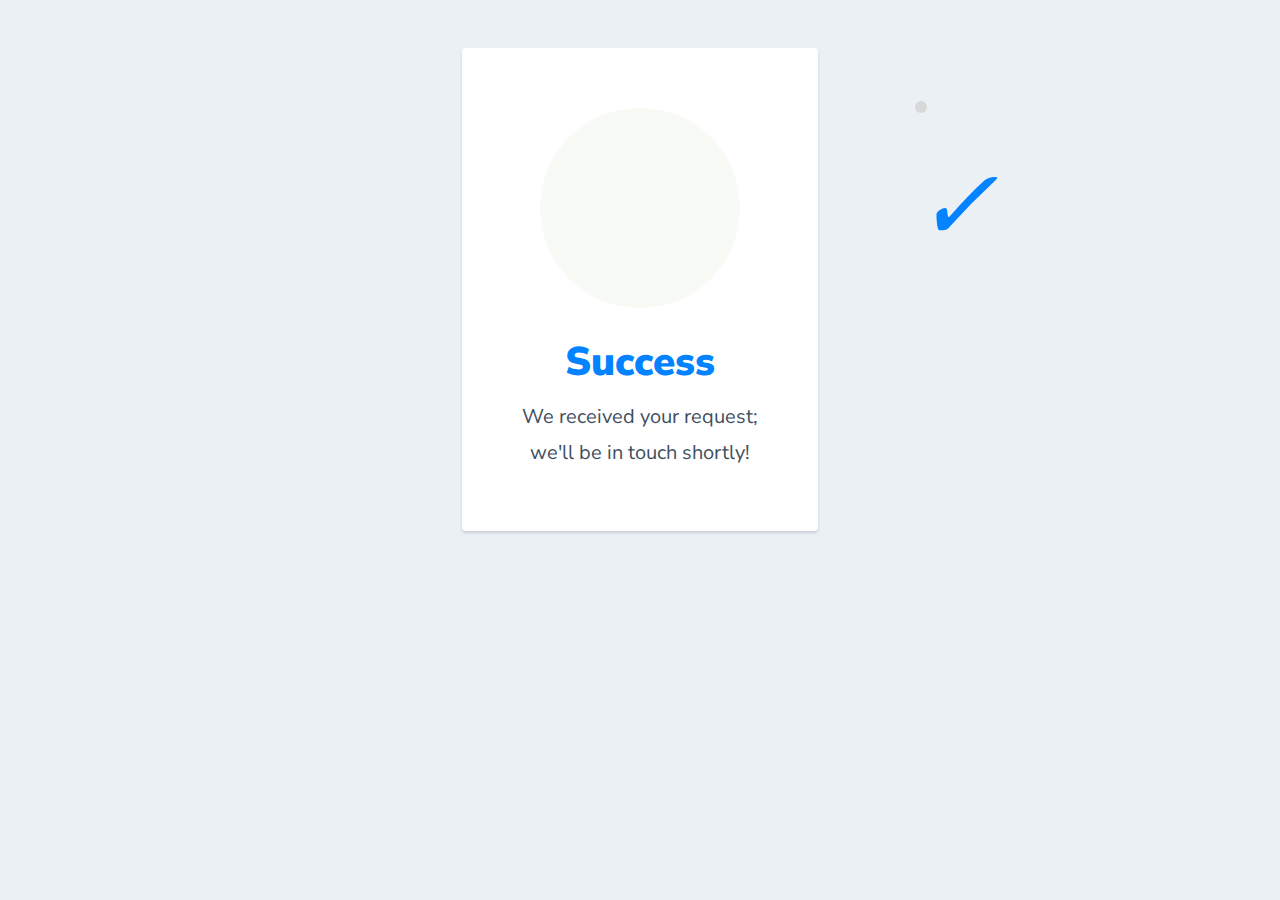
<file: success.html>
<!DOCTYPE html>
<html lang="en">
    <head>
        <meta charset="UTF-8">
        <meta http-equiv="X-UA-Compatible" content="IE=edge">
        <meta name="viewport" content="width=device-width, initial-scale=1.0">
        <title>Success Page</title>
        <link rel="stylesheet" href="assets/css/style.css">
        <!-- Responsive CSS -->
        <link rel="stylesheet" href="assets/css/responsive.css">
        <link href="https://fonts.googleapis.com/css?family=Nunito+Sans:400,400i,700,900&display=swap" rel="stylesheet">
        </head>
    <style>
      body {
        text-align: center;
        padding: 40px 0;
        background: #EBF0F5;
      }
        h1 {
          color: #0383ff;
          font-family: "Nunito Sans", "Helvetica Neue", sans-serif;
          font-weight: 900;
          font-size: 40px;
          margin-bottom: 10px;
        }
        p {
          color: #404F5E;
          font-family: "Nunito Sans", "Helvetica Neue", sans-serif;
          font-size:20px;
          margin: 0;
        }
      i {
        color: #0383ff;
        font-size: 100px;
        line-height: 200px;
        margin-top: 95px;
        margin-left:915px;
      }
      .card {
        background: white;
        padding: 60px;
        border-radius: 4px;
        box-shadow: 0 2px 3px #C8D0D8;
        display: inline-block;
        margin: 0 auto;
      }
    </style>
    <body>
      <div class="card">
      <div style="border-radius:200px; height:200px; width:200px; background: #F8FAF5; margin:0 auto;">
        <i class="checkmark">✓</i>
      </div>
        <h1>Success</h1> 
        <p>We received your request;<br/> we'll be in touch shortly!</p>
      </div>
    </body>
</html>
</file>
<file: assets/css/style.css>
/*

* This file contains the styling for the actual template, this
is the file you need to edit to change the look of the template.

This files table contents are outlined below>>>>>

******************************************* 
** - DEFAULT AREA STYLE - **

** - Default Btn Area Style
** - Read More Area Style
** - Section Title Area Style

** - HOME PAGE STYLE - **

** - Header Area Style
** - Nav Area Style
** - Mobile Nav Area Style
** - Banner Area Style
** - About Area Style
** - Services Area Style
** - Choose Area Style
** - Counter Area Style
** - Pricing Area Style
** - Shipment Area Style
** - Testimonials Area Style
** - Client Area Style
** - Partner Area Style
** - Blog Area Style
** - Footer Top Area Style
** - Copy Right Area Style

** - OTHER STYLE AREA - **

** - Preloader Area Style
** - Go Top Style
** - Video wave Style
** - Section Title Area Style
** - Nice select Area

*******************************************
/*

/*
Default Style
============================*/
@import url("https://fonts.googleapis.com/css2?family=Lato:ital,wght@0,300;0,400;0,700;0,900;1,300;1,400&display=swap");
@import url("https://fonts.googleapis.com/css2?family=Roboto:ital,wght@0,400;0,500;0,700;0,900;1,100;1,300&display=swap");


#welcome-safemiles{
  color: white;
  font-size: 1rem;
}
body {
  font-size: 16px;
  font-family: "Lato", sans-serif;
  color: #555555;
}

a {
  -webkit-transition: all ease 0.5s;
  transition: all ease 0.5s;
  text-decoration: none;
  color: #555555;
}

a:hover {
  text-decoration: none;
  color: #0383ff;
}

a:focus {
  text-decoration: none;
}

button {
  outline: 0 !important;
  -webkit-box-shadow: none;
          box-shadow: none;
  border: none;
}

button:focus {
  -webkit-box-shadow: none;
          box-shadow: none;
}

#shipment-color{
  color: #0383ff;
}

#picture-logo{
  width: auto;
  height: auto;
}

.h1, .h2, .h3, .h4, .h5, .h6, h1, h2, h3, h4, h5, h6 {
  color: #000024;
  font-weight: 700;
  font-family: "Roboto", sans-serif;
}

.d-table {
  width: 100%;
  height: 100%;
}

.d-table-cell {
  vertical-align: middle;
}

p {
  font-size: 16px;
  margin-bottom: 15px;
  line-height: 1.8;
}

p:last-child {
  margin-bottom: 0;
}

img {
  max-width: 100%;
  height: auto;
}

.form-control {
  height: 50px;
  color: #0383ff;
  border: 1px solid #ebebeb;
  background-color: transparent;
  border-radius: 0;
  font-size: 16px;
  padding: 10px 20px;
  width: 100%;
}

.form-control::-webkit-input-placeholder {
  color: #676a6a;
}

.form-control:-ms-input-placeholder {
  color: #676a6a;
}

.form-control::-ms-input-placeholder {
  color: #676a6a;
}

.form-control::placeholder {
  color: #676a6a;
}

.form-control:focus {
  color: #000000;
  background-color: transparent;
  -webkit-box-shadow: unset;
          box-shadow: unset;
  outline: 0;
  border: 1px solid #0383ff;
}

.form-control:hover:focus, .form-control:focus {
  -webkit-box-shadow: unset;
          box-shadow: unset;
}

textarea.form-control {
  height: auto;
}

.ptb-100 {
  padding-top: 100px;
  padding-bottom: 100px;
}

.ptb-70 {
  padding-top: 70px;
  padding-bottom: 70px;
}

.pt-100 {
  padding-top: 100px;
}

.pb-100 {
  padding-bottom: 100px;
}

.pt-70 {
  padding-top: 70px;
}

.pb-70 {
  padding-bottom: 70px;
}

.mt-100 {
  margin-top: 100px;
}

.mt-minus-100 {
  margin-top: -100px;
}

.mt-30 {
  margin-top: 30px;
}

.mb-30 {
  margin-bottom: 30px;
}

/*
Bg-color Style*/
.bg-color {
  background-color: #f9fafb;
}

/*
Default Btn Area Style*/
.default-btn {
  font-size: 16px;
  color: #ffffff;
  margin-right: 20px;
  padding: 20px 40px;
  line-height: 1;
  -webkit-transition: all ease 0.5s;
  transition: all ease 0.5s;
  text-align: center;
  background-color: #0383ff;
  position: relative;
  z-index: 1;
  overflow: hidden;
  display: inline-block;
  margin-bottom: -5px;
}

.default-btn span::before {
  content: "";
  position: absolute;
  top: 0;
  left: 0;
  background: -webkit-gradient(linear, left top, left bottom, from(#0383ff), to(transparent));
  background: linear-gradient(top, #0383ff, transparent);
  width: 2px;
  height: 100%;
}

.default-btn span::after {
  content: "";
  position: absolute;
  bottom: 0;
  right: 0;
  background: -webkit-gradient(linear, left bottom, left top, from(#0383ff), to(transparent));
  background: linear-gradient(bottom, #0383ff, transparent);
  width: 2px;
  height: 100%;
}

.default-btn::before {
  content: "";
  position: absolute;
  top: 0;
  left: 0;
  background: -webkit-gradient(linear, right top, left top, from(#0383ff), to(transparent));
  background: linear-gradient(right, #0383ff, transparent);
  width: 100%;
  height: 2px;
}

.default-btn::after {
  content: "";
  position: absolute;
  bottom: 0;
  left: 0;
  background: -webkit-gradient(linear, left top, right top, from(#0383ff), to(transparent));
  background: linear-gradient(left, #0383ff, transparent);
  width: 100%;
  height: 2px;
}

.default-btn:hover {
  background-color: #000024;
  color: #ffffff;
}

.default-btn:hover::before {
  -webkit-animation: right 2s linear infinite;
          animation: right 2s linear infinite;
}

.default-btn:hover::after {
  -webkit-animation: left 2s linear infinite;
          animation: left 2s linear infinite;
}

.default-btn:hover span::before {
  -webkit-animation: top 2s linear infinite;
          animation: top 2s linear infinite;
  -webkit-animation-delay: 1s;
          animation-delay: 1s;
}

.default-btn:hover span::after {
  -webkit-animation: bottom 2s linear infinite;
          animation: bottom 2s linear infinite;
  -webkit-animation-delay: 1s;
          animation-delay: 1s;
}

@-webkit-keyframes left {
  0% {
    -webkit-transform: translateX(100%);
            transform: translateX(100%);
  }
  100% {
    -webkit-transform: translateX(-100%);
            transform: translateX(-100%);
  }
}

@keyframes left {
  0% {
    -webkit-transform: translateX(100%);
            transform: translateX(100%);
  }
  100% {
    -webkit-transform: translateX(-100%);
            transform: translateX(-100%);
  }
}

@-webkit-keyframes right {
  0% {
    -webkit-transform: translateX(-100%);
            transform: translateX(-100%);
  }
  100% {
    -webkit-transform: translateX(100%);
            transform: translateX(100%);
  }
}

@keyframes right {
  0% {
    -webkit-transform: translateX(-100%);
            transform: translateX(-100%);
  }
  100% {
    -webkit-transform: translateX(100%);
            transform: translateX(100%);
  }
}

@-webkit-keyframes top {
  0% {
    -webkit-transform: translateY(100%);
            transform: translateY(100%);
  }
  100% {
    -webkit-transform: translateY(-100%);
            transform: translateY(-100%);
  }
}

@keyframes top {
  0% {
    -webkit-transform: translateY(100%);
            transform: translateY(100%);
  }
  100% {
    -webkit-transform: translateY(-100%);
            transform: translateY(-100%);
  }
}

@-webkit-keyframes bottom {
  0% {
    -webkit-transform: translateY(-100%);
            transform: translateY(-100%);
  }
  100% {
    -webkit-transform: translateY(100%);
            transform: translateY(100%);
  }
}

@keyframes bottom {
  0% {
    -webkit-transform: translateY(-100%);
            transform: translateY(-100%);
  }
  100% {
    -webkit-transform: translateY(100%);
            transform: translateY(100%);
  }
}

/*
Read More Btn Area Style*/
.read-more {
  font-weight: 600;
  font-size: 15px;
  color: #0383ff;
}

.read-more i {
  position: relative;
  position: relative;
  top: 1.7px;
  margin-left: 5px;
}

.read-more:hover {
  color: #0383ff;
  letter-spacing: 1px;
}

/*
Section Title Area Style*/
.section-title {
  max-width: 750px;
  margin: -5px auto 50px;
  text-align: center;
  position: relative;
}

.section-title span {
  font-size: 16px;
  display: block;
  margin-bottom: 15px;
  color: #0383ff;
  text-transform: uppercase;
}

.section-title h2 {
  font-size: 40px;
  margin-bottom: 15px;
  position: relative;
}

.section-title h2:last-child {
  margin-bottom: 0;
}

.section-title.white-title span {
  color: #0383ff;
}

.section-title.white-title h2 {
  color: #ffffff;
}

.section-title.white-title p {
  color: #ffffff;
}

/*
Header Area Style
======================================================*/
.header-area {
  position: absolute;
  top: 0;
  left: 0;
  right: 0;
  width: 100%;
  z-index: 999;
}

.top-header {
  background-color: #0383ff;
  padding-top: 10px;
  padding-bottom: 10px;
}

.top-header .header-left-content {
  line-height: 1;
  list-style: none;
  padding: 0;
  margin: 0;
}

.top-header .header-left-content li {
  display: inline-block;
  margin-right: 30px;
  color: #ffffff;
  font-size: 14px;
  position: relative;
  padding-left: 30px;
}

.top-header .header-left-content li:last-child {
  margin-right: 0;
}

.top-header .header-left-content li i {
  color: #ffffff;
  display: inline-block;
  margin-right: 10px;
  font-size: 18px;
  position: absolute;
  top: -2px;
  left: 0;
}

.top-header .header-left-content li a {
  display: block;
  font-weight: 400;
  font-size: 15px;
  color: #ffffff;
}

.top-header .header-left-content li a:hover {
  color: #000024;
}

.top-header .header-right-content {
  line-height: 1;
  text-align: right;
}

.top-header .header-right-content .flag-area {
  display: inline-block;
  list-style: none;
  padding: 0;
  margin: 0;
}

.top-header .header-right-content .flag-area .flag-item-top {
  position: relative;
}

.top-header .header-right-content .flag-area .flag-item-top .flag-bar img {
  width: 25px;
  border: 2px solid #ffffff;
  border-radius: 50%;
}

.top-header .header-right-content .flag-area .flag-item-top .flag-bar span {
  position: relative;
  top: 1px;
  color: #ffffff;
  -webkit-transition: all ease 0.5s;
  transition: all ease 0.5s;
  font-size: 15px;
  font-weight: 500;
  margin-left: 5px;
}

.top-header .header-right-content .flag-area .flag-item-top .flag-item-bottom {
  list-style: none;
  position: absolute;
  top: 50px;
  padding: 20px !important;
  -webkit-box-shadow: 0 0 20px 3px rgba(0, 0, 0, 0.05);
          box-shadow: 0 0 20px 3px rgba(0, 0, 0, 0.05);
  background-color: #ffffff;
  width: 150px;
  right: 0;
  -webkit-transition: all 0.3s ease-in-out;
  transition: all 0.3s ease-in-out;
  visibility: hidden;
  opacity: 0;
  z-index: 2;
  margin: 0;
  text-align: left;
}

.top-header .header-right-content .flag-area .flag-item-top .flag-item-bottom::before {
  content: "";
  position: absolute;
  width: 0;
  height: 0;
  content: "";
  border-top: 0;
  border-right: 8px solid transparent;
  border-bottom: 8px solid #ffffff;
  border-left: 8px solid transparent;
  top: -8px;
  right: 20px;
}

.top-header .header-right-content .flag-area .flag-item-top .flag-item-bottom .flag-item {
  margin-bottom: 15px;
}

.top-header .header-right-content .flag-area .flag-item-top .flag-item-bottom .flag-item:last-child {
  margin-bottom: 0;
}

.top-header .header-right-content .flag-area .flag-item-top .flag-item-bottom .flag-item .flag-link {
  color: #000024;
  display: block;
  font-size: 14px;
  font-weight: 600;
}

.top-header .header-right-content .flag-area .flag-item-top .flag-item-bottom .flag-item .flag-link img {
  width: 20px;
  margin-right: 5px;
  border-radius: 50%;
}

.top-header .header-right-content .flag-area .flag-item-top .flag-item-bottom .flag-item .flag-link:hover {
  color: #0383ff;
}

.top-header .header-right-content .flag-area .flag-item-top:hover .flag-item-bottom {
  visibility: visible;
  opacity: 1;
  top: 35px;
}

.top-header.top-header-two {
  border-radius: 0 0 10px 10px;
}

.top-header.top-header-three {
  overflow: hidden;
}

.top-header.top-header-three .header-left-content {
  position: relative;
}

.top-header.top-header-three .header-left-content::before {
  content: "";
  position: absolute;
  top: -50px;
  left: -420px;
  width: 1155px;
  height: 100px;
  background-color: #000024;
  -webkit-clip-path: polygon(0 0, 90% 0, 100% 100%, 0% 100%);
          clip-path: polygon(0 0, 90% 0, 100% 100%, 0% 100%);
}

.top-header.top-header-three .header-left-content li a:hover {
  color: #0383ff;
}

/*
Nav Area Style
======================================================*/
.navbar-area {
  -webkit-box-shadow: 0 0 20px 3px rgba(0, 0, 0, 0.05);
          box-shadow: 0 0 20px 3px rgba(0, 0, 0, 0.05);
  background-color: #ffffff;
}

.navbar-area .desktop-nav .navbar {
  position: inherit;
  padding: 0;
}

.navbar-area .desktop-nav .navbar .navbar-brand {
  font-size: inherit;
  line-height: 1;
  padding: 0;
}

.navbar-area .desktop-nav .navbar ul {
  padding-left: 0;
  list-style-type: none;
  margin-bottom: 0;
}

.navbar-area .desktop-nav .navbar .navbar-nav .nav-item {
  position: relative;
  padding: 0;
}

.navbar-area .desktop-nav .navbar .navbar-nav .nav-item a {
  font-size: 15px;
  font-weight: 600;
  color: #000024;
  -webkit-transition: all ease 0.5s;
  transition: all ease 0.5s;
  margin-left: 0;
  margin-right: 0;
  padding: 35px 0;
  position: relative;
  z-index: 1;
  margin: 0 15px;
}

.navbar-area .desktop-nav .navbar .navbar-nav .nav-item a i {
  font-size: 22px;
  line-height: 0;
  position: relative;
  top: 4px;
}

.navbar-area .desktop-nav .navbar .navbar-nav .nav-item a:hover {
  color: #0383ff;
}

.navbar-area .desktop-nav .navbar .navbar-nav .nav-item a.active {
  color: #0383ff;
}

.navbar-area .desktop-nav .navbar .navbar-nav .nav-item .dropdown-menu {
  position: absolute;
  top: 130%;
  left: 15px;
  opacity: 0;
  width: 250px;
  visibility: hidden;
  z-index: 99;
  display: block;
  padding: 0;
  background-color: #ffffff;
  border: none;
  border-radius: 0;
  -webkit-transition: all 0.2s ease-in-out;
  transition: all 0.2s ease-in-out;
  -webkit-box-shadow: 0 0 20px 3px rgba(0, 0, 0, 0.05);
          box-shadow: 0 0 20px 3px rgba(0, 0, 0, 0.05);
}

.navbar-area .desktop-nav .navbar .navbar-nav .nav-item .dropdown-menu li {
  position: relative;
  padding: 0;
}

.navbar-area .desktop-nav .navbar .navbar-nav .nav-item .dropdown-menu li a {
  font-size: 14px;
  color: #000024;
  position: relative;
  padding: 10px 15px;
  border-bottom: 1px dashed #eeeeee;
  margin-left: 0;
  margin-right: 0;
  text-transform: capitalize;
  display: block;
  font-weight: 600;
}

.navbar-area .desktop-nav .navbar .navbar-nav .nav-item .dropdown-menu li a i {
  float: right;
  top: 12px;
  -webkit-transition: all ease 0.5s;
  transition: all ease 0.5s;
  font-size: 20px;
}

.navbar-area .desktop-nav .navbar .navbar-nav .nav-item .dropdown-menu li a::before {
  content: "";
  position: absolute;
  bottom: -1px;
  left: 0;
  width: 0;
  height: 1px;
  background-color: #0383ff;
  -webkit-transition: all ease 0.5s;
  transition: all ease 0.5s;
}

.navbar-area .desktop-nav .navbar .navbar-nav .nav-item .dropdown-menu li a::after {
  content: "";
  position: absolute;
  bottom: 4px;
  left: 0;
  width: 0;
  height: 1px;
  background-color: #0383ff;
  -webkit-transition: all 1s;
  transition: all 1s;
}

.navbar-area .desktop-nav .navbar .navbar-nav .nav-item .dropdown-menu li a:hover {
  color: #0383ff;
  padding-left: 5px;
}

.navbar-area .desktop-nav .navbar .navbar-nav .nav-item .dropdown-menu li a:hover::before {
  width: 100%;
}

.navbar-area .desktop-nav .navbar .navbar-nav .nav-item .dropdown-menu li a:hover::after {
  width: 80%;
}

.navbar-area .desktop-nav .navbar .navbar-nav .nav-item .dropdown-menu li a.active {
  color: #0383ff;
}

.navbar-area .desktop-nav .navbar .navbar-nav .nav-item .dropdown-menu li a.active::before {
  width: 100%;
}

.navbar-area .desktop-nav .navbar .navbar-nav .nav-item .dropdown-menu li a.active::after {
  width: 80%;
}

.navbar-area .desktop-nav .navbar .navbar-nav .nav-item .dropdown-menu li .dropdown-menu {
  left: 100%;
  top: 0;
}

.navbar-area .desktop-nav .navbar .navbar-nav .nav-item .dropdown-menu li:last-child a {
  border-bottom: none;
}

.navbar-area .desktop-nav .navbar .navbar-nav .nav-item .dropdown-menu li .dropdown-menu {
  position: absolute;
  left: -98%;
  top: 20px !important;
  opacity: 0 !important;
  visibility: hidden !important;
}

.navbar-area .desktop-nav .navbar .navbar-nav .nav-item .dropdown-menu li .dropdown-menu li .dropdown-menu {
  position: absolute;
  right: -100%;
  top: 0;
  opacity: 0 !important;
  visibility: hidden !important;
}

.navbar-area .desktop-nav .navbar .navbar-nav .nav-item .dropdown-menu li .dropdown-menu li a {
  color: #000024;
  text-transform: capitalize;
  font-size: 14px;
  font-weight: 600;
}

.navbar-area .desktop-nav .navbar .navbar-nav .nav-item .dropdown-menu li .dropdown-menu li a:hover {
  color: #0383ff;
}

.navbar-area .desktop-nav .navbar .navbar-nav .nav-item .dropdown-menu li .dropdown-menu li a:focus {
  color: #0383ff;
}

.navbar-area .desktop-nav .navbar .navbar-nav .nav-item .dropdown-menu li .dropdown-menu li a.active {
  color: #0383ff;
}

.navbar-area .desktop-nav .navbar .navbar-nav .nav-item .dropdown-menu li:hover .dropdown-menu {
  opacity: 1 !important;
  visibility: visible !important;
  top: -4px !important;
}

.navbar-area .desktop-nav .navbar .navbar-nav .nav-item .dropdown-menu li:hover .dropdown-menu li:hover .dropdown-menu {
  opacity: 1 !important;
  visibility: visible !important;
  top: -20px !important;
}

.navbar-area .desktop-nav .navbar .navbar-nav .nav-item .dropdown-menu:last-child .dropdown-menu {
  left: auto;
  right: -100%;
}

.navbar-area .desktop-nav .navbar .navbar-nav .nav-item:hover ul {
  opacity: 1;
  visibility: visible;
  top: 92%;
}

.navbar-area .desktop-nav .navbar .others-option .get-quote {
  display: inline-block;
  position: relative;
  top: 0;
}

.navbar-area.is-sticky {
  position: fixed;
  top: 0;
  left: 0;
  width: 100%;
  z-index: 999;
  -webkit-box-shadow: 0 0 20px 3px rgba(0, 0, 0, 0.05);
          box-shadow: 0 0 20px 3px rgba(0, 0, 0, 0.05);
  background-color: #ffffff;
  -webkit-animation: 500ms ease-in-out 0s normal none 1 running fadeInDown;
          animation: 500ms ease-in-out 0s normal none 1 running fadeInDown;
  padding-top: 5px;
  padding-bottom: 5px;
}

.navbar-area.navbar-area-style-two {
  max-width: 1110px;
  margin: auto;
  border-radius: 0 0 10px 10px;
}

.navbar-area.navbar-area-style-two.is-sticky {
  max-width: 100%;
  border-radius: 0;
}

.mobile-nav {
  display: none;
}

/*
Others Option For Responsive Area Style
======================================================*/
.others-option-for-responsive {
  display: none;
}

.others-option-for-responsive .dot-menu {
  padding: 0 10px;
  height: 30px;
  cursor: pointer;
  z-index: 9991;
  position: absolute;
  right: 60px;
  top: -34px;
}

.others-option-for-responsive .dot-menu .inner {
  display: -webkit-box;
  display: -ms-flexbox;
  display: flex;
  -webkit-box-align: center;
      -ms-flex-align: center;
          align-items: center;
  height: 30px;
}

.others-option-for-responsive .dot-menu .inner .circle {
  height: 5px;
  width: 5px;
  border-radius: 100%;
  margin: 0 2px;
  -webkit-transition: all ease 0.5s;
  transition: all ease 0.5s;
  background-color: #000024;
}

.others-option-for-responsive .dot-menu:hover .inner .circle {
  background-color: #0383ff;
}

.others-option-for-responsive .container {
  position: relative;
}

.others-option-for-responsive .container .container {
  position: absolute;
  right: 0;
  top: 10px;
  max-width: 260px;
  margin-left: auto;
  opacity: 0;
  visibility: hidden;
  -webkit-transition: all ease 0.5s;
  transition: all ease 0.5s;
  -webkit-transform: scaleX(0);
          transform: scaleX(0);
  z-index: 2;
  padding-left: 15px;
  padding-right: 15px;
}

.others-option-for-responsive .container .container.active {
  opacity: 1;
  visibility: visible;
  -webkit-transform: scaleX(1);
          transform: scaleX(1);
}

/*
Banner Area Style
======================================================*/
.banner-area {
  background-position: center center;
  background-repeat: no-repeat;
  background-size: cover;
  height: 720px;
  position: relative;
  z-index: 1;
}

.banner-area.bg-1 {
  background-image: url(../../assets/img/banner/banner-bg-1.jpg);
}

.banner-area.bg-3 {
  background-image: url(../../assets/img/banner/banner-bg-3.jpg);
}

.banner-area.banner-area-two {
  overflow: hidden;
}

.banner-area.banner-area-two .background-video {
  position: absolute;
  bottom: 0;
  left: 0;
  width: auto;
  height: auto;
  min-width: 100%;
  min-height: 100%;
}

.banner-area.banner-area-two .banner-content {
  margin: 120px auto 0;
  text-align: center;
  z-index: 1;
  position: relative;
  max-width: 710px;
}

.banner-area.banner-area-two .banner-content .top-title {
  color: #ffffff;
}

.banner-area.banner-area-two .banner-content h1 {
  color: #ffffff;
}

.banner-area.banner-area-two .banner-content p {
  color: #ffffff;
}

.banner-area.banner-area-three {
  overflow: hidden;
}

.banner-area.banner-area-three::before {
  content: "";
  position: absolute;
  top: 0;
  left: 0;
  width: 100%;
  height: 100%;
  background-image: -webkit-gradient(linear, left top, right top, from(#ffffff), to(transparent));
  background-image: linear-gradient(to right, #ffffff, transparent);
  z-index: -1;
}

.banner-area .col-lg-3 {
  position: relative;
}

.banner-content {
  overflow: hidden;
  max-width: 680px;
  margin-right: auto;
  margin-top: 120px;
}

.banner-content .top-title {
  color: #0383ff;
  display: block;
  margin-bottom: 15px;
  text-transform: uppercase;
  font-size: 14px;
}

.banner-content h1 {
  font-size: 60px;
  font-weight: 900;
  margin-bottom: 35px;
  color: #000024;
}

.banner-content p {
  margin-bottom: 35px;
  font-size: 17px;
  color: #000024;
}

.banner-content .banner-btn .default-btn.active {
  margin-left: 30px;
  background-color: transparent;
  border: 1px solid #0383ff;
  color: #0383ff;
}

.banner-content .banner-btn .default-btn.active::before {
  opacity: 0;
}

.banner-content .banner-btn .default-btn.active::after {
  opacity: 0;
}

.banner-content .banner-btn .default-btn.active span::before {
  opacity: 0;
}

.banner-content .banner-btn .default-btn.active span::after {
  opacity: 0;
}

.banner-content .banner-btn .default-btn.active:hover {
  background-color: #000024;
  color: #ffffff;
  border-color: #000024;
}

.banner-content .banner-btn .default-btn.active:hover::before {
  opacity: 1;
}

.banner-content .banner-btn .default-btn.active:hover::after {
  opacity: 1;
}

.banner-content .banner-btn .default-btn.active:hover span::before {
  opacity: 1;
}

.banner-content .banner-btn .default-btn.active:hover span::after {
  opacity: 1;
}

.quote-price-content {
  background-color: rgba(3, 131, 255, 0.9);
  padding: 30px;
  margin-top: 150px;
}

.quote-price-content h3 {
  font-size: 30px;
  margin-bottom: 5px;
  color: #ffffff;
}

.quote-price-content p {
  color: #ffffff;
  margin-bottom: 20px;
}

.quote-price-content .courses-form .form-group label {
  color: #ffffff;
}

.quote-price-content .courses-form .form-group .nice-select {
  height: 50px;
  width: 100%;
  line-height: 48px;
  font-size: 13px;
  margin-bottom: 15px;
  padding-left: 20px;
  border-radius: 0;
  border-color: #dddddd;
  background-color: #ffffff;
}

.quote-price-content .courses-form .form-group .nice-select .option {
  color: #555555;
}

.quote-price-content .courses-form .form-group .nice-select span {
  text-align: left;
  font-weight: normal;
  font-size: 16px;
  margin-top: 0;
  color: #555555;
}

.quote-price-content .courses-form .form-group .nice-select::after {
  height: 8px;
  width: 8px;
  border-color: #555555;
  right: 20px;
}

.quote-price-content .courses-form .form-group .nice-select.open .list {
  height: 250px;
  overflow-y: scroll;
}

.quote-price-content .courses-form .default-btn {
  width: 100%;
  background-color: #000024;
  border: 1px solid #0383ff;
  color: #0383ff;
  margin-top: 15px;
}

.quote-price-content .courses-form .default-btn::before {
  opacity: 0;
}

.quote-price-content .courses-form .default-btn::after {
  opacity: 0;
}

.quote-price-content .courses-form .default-btn span::before {
  opacity: 0;
}

.quote-price-content .courses-form .default-btn span::after {
  opacity: 0;
}

.quote-price-content .courses-form .default-btn:hover {
  background-color: #000024;
  color: #ffffff;
}

.quote-price-content .courses-form .default-btn:hover::before {
  opacity: 1;
}

.quote-price-content .courses-form .default-btn:hover::after {
  opacity: 1;
}

.quote-price-content .courses-form .default-btn:hover span::before {
  opacity: 1;
}

.quote-price-content .courses-form .default-btn:hover span::after {
  opacity: 1;
}

/*
About Area Style
======================================================*/
.about-img {
  margin-top: 80px;
  margin-bottom: 30px;
  position: relative;
}

.about-img .experience {
  text-align: center;
  background-color: #0383ff;
  -webkit-box-shadow: 0 0 20px 3px rgba(0, 0, 0, 0.05);
          box-shadow: 0 0 20px 3px rgba(0, 0, 0, 0.05);
  display: inline-block;
  padding: 10px;
  position: absolute;
  bottom: 108px;
  right: -130px;
  -webkit-transform: rotate(-90deg);
          transform: rotate(-90deg);
 
}

.about-img .experience h2 {
  font-size: 20px;
  text-transform: uppercase;
  margin-bottom: 0;
  color: #ffffff;
}

.about-content {
  margin-left: 30px;
  margin-top: -5px;
  margin-bottom: 30px;
}

.about-content .top-title {
  color: #0383ff;
  display: block;
  margin-bottom: 15px;
  text-transform: uppercase;
  font-size: 14px;
}

.about-content h2 {
  font-size: 40px;
  margin-bottom: 25px;
}

.about-content p {
  margin-bottom: 20px;
}

.about-content ul {
  padding: 0;
  list-style-type: none;
  line-height: 1;
}

.about-content ul li {
  font-weight: 600;
  margin-bottom: 25px;
  position: relative;
  padding-left: 30px;
}

.about-content ul li i {
  position: absolute;
  top: -1px;
  left: 0;
  font-size: 20px;
  width: 20px;
  height: 20px;
  line-height: 20px;
  border-radius: 50%;
  background-color: #6db3f8;
  text-align: center;
  color: #ffffff;
}

.about-content ul li:last-child {
  margin-bottom: 0;
}

.about-content .default-btn {
  margin-top: 30px;
}

/*
Services Area Style
======================================================*/
.services-area-two .single-services-box {
  position: relative;
  padding: 0;
}

.services-area-two .single-services-box::before {
  content: "";
  position: absolute;
  bottom: 0;
  left: 0;
  width: 100%;
  height: 2px;
  background-color: #0383ff;
  -webkit-transition: all ease 0.5s;
  transition: all ease 0.5s;
}

.services-area-two .single-services-box .services-content {
  position: relative;
  padding: 30px;
}

.services-area-two .single-services-box:hover::before {
  -webkit-transform: scale(0);
          transform: scale(0);
}

.single-services-box {
  padding: 30px;
  text-align: center;
  -webkit-box-shadow: 0 0 20px 3px rgba(0, 0, 0, 0.05);
          box-shadow: 0 0 20px 3px rgba(0, 0, 0, 0.05);
  margin-bottom: 30px;
  -webkit-transition: all ease 0.5s;
  transition: all ease 0.5s;
}

.single-services-box i {
  font-size: 50px;
  background-color: rgba(0, 123, 255, 0.25);
  color: #0383ff;
  width: 80px;
  height: 80px;
  line-height: 80px;
  text-align: center;
  display: inline-block;
  border-radius: 50%;
  margin-bottom: 20px;
  -webkit-transition: all ease 0.5s;
  transition: all ease 0.5s;
}

.single-services-box h3 {
  font-size: 22px;
  margin-bottom: 15px;
}

.single-services-box h3 a {
  color: #000024;
}

.single-services-box h3 a:hover {
  color: #0383ff;
}

.single-services-box:hover {
  -webkit-transform: translateY(-5px);
          transform: translateY(-5px);
}

.single-services-box:hover i {
  -webkit-transform: rotateX(-360deg);
          transform: rotateX(-360deg);
}

/*
Choose Area Style
======================================================*/
.choose-us-area-three .single-choose-us-box {
  margin-bottom: 30px;
  text-align: center;
}

.choose-us-area-three .choose-us-content p {
  margin-bottom: 35px;
}

.choose-us-content {
  margin-bottom: 30px;
}

.choose-us-content .top-title {
  color: #0383ff;
  display: block;
  margin-bottom: 15px;
  text-transform: uppercase;
  font-size: 14px;
}

.choose-us-content h2 {
  font-size: 38px;
  margin-bottom: 25px;
}

.choose-us-content p {
  margin-bottom: 40px;
}

.choose-us-content .single-choose-us-box {
  background-color: #eef9ff;
  padding: 20px;
}

.choose-us-content .single-choose-us-box i {
  font-size: 40px;
  color: #0383ff;
  display: block;
  margin-bottom: 10px;
  line-height: 1;
}

.choose-us-content .single-choose-us-box span {
  font-size: 16px;
  font-weight: 600;
}

.choose-us-content .single-choose-us-box.bg-color-1 {
  background-color: #fff7ea;
}

.choose-us-content .single-choose-us-box.bg-color-2 {
  background-color: #fff1f1;
}

.choose-us-content .choose-us-slider .owl-dots {
  margin-top: 25px !important;
  line-height: 1;
}

.choose-us-content .choose-us-slider .owl-dots .owl-dot span {
  width: 16px;
  height: 16px;
  margin: 0 4px;
  background: transparent;
  border: 1px solid #0383ff;
  border-radius: 50%;
  -webkit-transition: 0.5s;
  transition: 0.5s;
  position: relative;
}

.choose-us-content .choose-us-slider .owl-dots .owl-dot:hover span {
  border-color: #0383ff;
}

.choose-us-content .choose-us-slider .owl-dots .owl-dot:hover span::before {
  background-color: #0383ff;
}

.choose-us-content .choose-us-slider .owl-dots .owl-dot.active span {
  border-color: #0383ff;
  position: relative;
}

.choose-us-content .choose-us-slider .owl-dots .owl-dot.active span::before {
  content: '';
  position: absolute;
  left: 0;
  top: 0;
  right: 0;
  bottom: 0;
  background-color: #0383ff;
  -webkit-transition: 0.5s;
  transition: 0.5s;
  border-radius: 50%;
  margin: 3px;
}

.choose-us-img {
  padding-left: 10px;
  padding-top: 10px;
  margin-bottom: 0;
}

/*
Counter Area Style
======================================================*/
.single-counter {
  border: none;
  -webkit-box-shadow: 0 0 20px 3px rgba(0, 0, 0, 0.05);
          box-shadow: 0 0 20px 3px rgba(0, 0, 0, 0.05);
  padding: 30px;
  -webkit-transition: all ease 0.5s;
  transition: all ease 0.5s;
  background-color: #ffffff;
  text-align: center;
  margin-bottom: 30px;
}

.single-counter i {
  width: 70px;
  height: 70px;
  line-height: 70px;
  font-size: 40px;
  border-radius: 50%;
  color: #0383ff;
  background-color: rgba(0, 123, 255, 0.25);
  display: inline-block;
  margin: 0 auto 18px;
}

.single-counter p {
  color: #0383ff;
  font-size: 18px;
}

.single-counter:hover {
  -webkit-transform: translateY(-5px);
          transform: translateY(-5px);
}

/*
Pricing Area Style
======================================================*/
.pricing-area-two .single-pricing-box {
  overflow: hidden;
}

.pricing-area-two .single-pricing-box ul {
  margin-bottom: 0;
  margin-top: 30px;
}

.pricing-area-two .single-pricing-box .quality {
  padding: 5px 40px;
  width: auto;
  top: 10px;
  right: -33px;
  -webkit-transform: rotate(45deg);
          transform: rotate(45deg);
}

.pricing-area-two .single-pricing-box .quality::before {
  display: none;
}

.single-pricing-box {
  padding: 30px;
  -webkit-box-shadow: 0 0 20px 3px rgba(0, 0, 0, 0.05);
          box-shadow: 0 0 20px 3px rgba(0, 0, 0, 0.05);
  background-color: #ffffff;
  text-align: left;
  margin-bottom: 30px;
  position: relative;
  -webkit-transition: all ease 0.5s;
  transition: all ease 0.5s;
}

.single-pricing-box h3 {
  font-size: 20px;
}

.single-pricing-box h2 {
  font-size: 60px;
  color: #0383ff;
  margin-bottom: 20px;
}

.single-pricing-box h2 sub {
  font-size: 20px;
}

.single-pricing-box ul {
  padding: 0;
  list-style-type: none;
  margin-bottom: 30px;
}

.single-pricing-box ul li {
  margin-bottom: 15px;
  font-size: 16px;
  font-weight: 600;
  position: relative;
  padding-left: 30px;
}

.single-pricing-box ul li:last-child {
  margin-bottom: 0;
}

.single-pricing-box ul li i {
  width: 18px;
  height: 18px;
  line-height: 17px;
  border: 1px solid #0383ff;
  color: #0383ff;
  display: inline-block;
  text-align: center;
  margin-right: 10px;
  position: relative;
  top: 1px;
  position: absolute;
  top: 4px;
  left: 0;
}

.single-pricing-box .quality {
  position: absolute;
  top: 0;
  right: 0;
  background-color: #0383ff;
  color: #ffffff;
  padding: 12px 10px 40px;
  font-weight: 600;
  font-size: 16px;
  width: 65px;
  overflow: hidden;
  text-align: center;
}

.single-pricing-box .quality::before {
  content: "";
  position: absolute;
  bottom: -40px;
  left: 0;
  right: 0;
  margin: auto;
  background-color: #ffffff;
  z-index: 1;
  width: 60px;
  height: 60px;
  -webkit-transform: rotate(45deg);
          transform: rotate(45deg);
}

.single-pricing-box:hover {
  -webkit-transform: translateY(-5px);
          transform: translateY(-5px);
}

/*
Shipment Area Style
======================================================*/
.shipment-area {
  background-image: url(../../assets/img/shipment-bg.jpg);
  background-position: center center;
  background-repeat: no-repeat;
  background-size: cover;
  position: relative;
  z-index: 1;
}

.shipment-area::before {
  content: "";
  position: absolute;
  top: 0;
  left: 0;
  width: 100%;
  height: 100%;
  background-color: #000000;
  opacity: 0.7;
  z-index: -1;
}

.shipment-content {
  text-align: center;
  max-width: 700px;
  margin: auto;
}

.shipment-content .top-title {
  color: #0383ff;
  display: block;
  margin-bottom: 15px;
  text-transform: uppercase;
  font-size: 14px;
}

.shipment-content h2 {
  font-size: 40px;
  margin-bottom: 20px;
  color: #ffffff;
}

.shipment-content p {
  margin-bottom: 30px;
  color: #ffffff;
}

.shipment-content .shipment-btn .default-btn.active {
  margin-left: 30px;
  background-color: transparent;
  border: 1px solid #0383ff;
  color: #0383ff;
}

.shipment-content .shipment-btn .default-btn.active::before {
  opacity: 0;
}

.shipment-content .shipment-btn .default-btn.active::after {
  opacity: 0;
}

.shipment-content .shipment-btn .default-btn.active span::before {
  opacity: 0;
}

.shipment-content .shipment-btn .default-btn.active span::after {
  opacity: 0;
}

.shipment-content .shipment-btn .default-btn.active:hover {
  background-color: #000024;
  color: #ffffff;
  border-color: #000024;
}

.shipment-content .shipment-btn .default-btn.active:hover::before {
  opacity: 1;
}

.shipment-content .shipment-btn .default-btn.active:hover::after {
  opacity: 1;
}

.shipment-content .shipment-btn .default-btn.active:hover span::before {
  opacity: 1;
}

.shipment-content .shipment-btn .default-btn.active:hover span::after {
  opacity: 1;
}

/*
Testimonials Area Style
======================================================*/
.testimonials-page .single-testimonials {
  opacity: 1;
  margin-top: 0;
}

.single-testimonials {
  text-align: center;
  background-color: #ffffff;
  -webkit-box-shadow: 0 0 20px 3px rgba(0, 0, 0, 0.05);
          box-shadow: 0 0 20px 3px rgba(0, 0, 0, 0.05);
  padding: 30px;
  margin-top: 30px;
  margin-bottom: 30px;
  opacity: 0.3;
  -webkit-transition: all ease 0.5s;
  transition: all ease 0.5s;
}

.single-testimonials img {
  width: 90px;
  height: 90px;
  border: 2px solid #0383ff;
  padding: 3px;
  border-radius: 50%;
  margin: 0 auto 25px;
}

.single-testimonials h3 {
  margin-bottom: 18px;
  font-size: 22px;
}

.single-testimonials p {
  margin-bottom: 20px;
}

.single-testimonials h4 {
  font-size: 18px;
  margin-bottom: 5px;
}

.single-testimonials span {
  color: #0383ff;
}

.testimonials-slider .owl-item.active.center .single-testimonials {
  opacity: 1;
}

.testimonials-slider .owl-dots {
  margin-top: 25px !important;
  line-height: 1;
}

.testimonials-slider .owl-dots .owl-dot span {
  width: 16px;
  height: 16px;
  margin: 0 4px;
  background: transparent;
  border: 1px solid #0383ff;
  border-radius: 50%;
  -webkit-transition: all ease 0.5s;
  transition: all ease 0.5s;
  position: relative;
}

.testimonials-slider .owl-dots .owl-dot:hover span {
  border-color: #0383ff;
  background-color: transparent;
}

.testimonials-slider .owl-dots .owl-dot:hover span::before {
  background-color: #0383ff;
}

.testimonials-slider .owl-dots .owl-dot.active span {
  border-color: #0383ff;
  background-color: transparent;
  position: relative;
}

.testimonials-slider .owl-dots .owl-dot.active span::before {
  content: '';
  position: absolute;
  left: 0;
  top: 0;
  right: 0;
  bottom: 0;
  background-color: #0383ff;
  -webkit-transition: all ease 0.5s;
  transition: all ease 0.5s;
  border-radius: 50%;
  margin: 3px;
}

.testimonials-slider .owl-item img {
  width: auto;
}

/*
Client Area Style
======================================================*/
.testimonials-area-two .owl-carousel .owl-item img {
  width: 90px;
  margin: auto;
}

.single-testimonials-two {
  background-color: #000024;
  text-align: center;
  padding: 0 30px 30px 30px;
  border-radius: 4px;
  -webkit-box-shadow: 0 0 20px 3px rgba(0, 0, 0, 0.05);
          box-shadow: 0 0 20px 3px rgba(0, 0, 0, 0.05);
  margin-bottom: 30px;
  margin-top: 30px;
  position: relative;
  z-index: 1;
  -webkit-transition: all ease 0.5s;
  transition: all ease 0.5s;
}

.single-testimonials-two img {
  border-radius: 50%;
  margin-bottom: -30px !important;
  position: relative;
  top: -30px;
  width: unset;
}

.single-testimonials-two h3 {
  margin-top: 20px;
  margin-bottom: 5px;
  color: #ffffff;
  font-size: 22px;
}

.single-testimonials-two span {
  margin-bottom: 10px;
  display: block;
  color: #ffffff;
}

.single-testimonials-two p {
  color: #ffffff;
}

.single-testimonials-two ul {
  line-height: 1;
  padding: 0;
  margin: 0;
  list-style-type: none;
}

.single-testimonials-two ul li {
  display: inline-block;
  padding: 0 3px;
}

.single-testimonials-two ul li i {
  color: #ffc107;
}

.single-testimonials-two .quotes {
  position: absolute;
  top: 0;
  left: 0;
  width: 100%;
  height: 100%;
  -webkit-box-pack: center;
      -ms-flex-pack: center;
          justify-content: center;
  -webkit-box-align: center;
      -ms-flex-align: center;
          align-items: center;
  display: -webkit-box;
  display: -ms-flexbox;
  display: flex;
  color: #8383a7;
  font-size: 90px;
  z-index: -1;
  opacity: 0.3;
}

/*
Partner Area Style
======================================================*/
.partner-area .owl-carousel .owl-item img {
  width: auto;
  margin: auto;
}

/*
Blog Area Style
======================================================*/
.blog-area-two .single-blog-post {
  margin-left: 0;
  margin-right: 0;
}

.single-blog-post {
  margin-bottom: 30px;
  background-color: #ffffff;
  -webkit-box-shadow: 0 0 20px 3px rgba(0, 0, 0, 0.05);
          box-shadow: 0 0 20px 3px rgba(0, 0, 0, 0.05);
  margin-left: 15px;
  margin-right: 15px;
}

.single-blog-post .post-image {
  position: relative;
  overflow: hidden;
}

.single-blog-post .post-image a {
  display: block;
}

.single-blog-post .post-image a img {
  -webkit-transition: all ease 0.5s;
  transition: all ease 0.5s;
}

.single-blog-post .blog-content {
  padding: 25px;
}

.single-blog-post .blog-content .date {
  color: #0383ff;
  font-size: 14px;
  margin-bottom: 10px;
  margin-top: -4px;
  display: inline-block;
}

.single-blog-post .blog-content .date i {
  font-size: 16px;
  margin-right: 5px;
  position: relative;
  top: 2px;
}

.single-blog-post .blog-content h3 a {
  margin-bottom: 5px;
  font-size: 22px;
  color: #000024;
  display: inline-block;
  line-height: 1.4;
}

.single-blog-post .blog-content p {
  margin-bottom: 0;
}

.single-blog-post .blog-content .default-btn {
  margin-top: 25px;
}

.single-blog-post:hover h3 a {
  color: #0383ff;
}

.single-blog-post:hover .post-image a img {
  -webkit-transform: scale(1.3) rotate(4deg);
          transform: scale(1.3) rotate(4deg);
}

.blog-slider .owl-dots {
  margin-top: 25px !important;
  line-height: 1;
}

.blog-slider .owl-dots .owl-dot span {
  width: 16px;
  height: 16px;
  margin: 0 4px;
  background: transparent;
  border: 1px solid #0383ff;
  border-radius: 50%;
  -webkit-transition: all ease 0.5s;
  transition: all ease 0.5s;
  position: relative;
}

.blog-slider .owl-dots .owl-dot:hover span {
  border-color: #0383ff;
  background-color: transparent;
}

.blog-slider .owl-dots .owl-dot:hover span::before {
  background-color: #0383ff;
}

.blog-slider .owl-dots .owl-dot.active span {
  border-color: #0383ff;
  background-color: transparent;
  position: relative;
}

.blog-slider .owl-dots .owl-dot.active span::before {
  content: '';
  position: absolute;
  left: 0;
  top: 0;
  right: 0;
  bottom: 0;
  background-color: #0383ff;
  -webkit-transition: all ease 0.5s;
  transition: all ease 0.5s;
  border-radius: 50%;
  margin: 3px;
}

/*
Footer Top Area Style
======================================================*/
.footer-area {
  background-color: #000024;
}

.single-footer-widget {
  margin-bottom: 30px;
}

.single-footer-widget .logo {
  margin-bottom: 20px;
  display: inline-block;
}

.single-footer-widget p {
  margin-bottom: 20px;
  color: #c3c3c3;
}

.single-footer-widget .social-icon {
  line-height: 1;
  padding: 0;
  margin: 0;
  list-style-type: none;
}

.single-footer-widget .social-icon li {
  display: inline-block;
  margin-right: 5px;
}

.single-footer-widget .social-icon li a i {
  width: 30px;
  height: 30px;
  line-height: 28px;
  border: 1px solid #0383ff;
  color: #ffffff;
  text-align: center;
  -webkit-transition: all ease 0.5s;
  transition: all ease 0.5s;
}

.single-footer-widget .social-icon li a:hover {
  -webkit-transform: translateY(-2px);
          transform: translateY(-2px);
}

.single-footer-widget .social-icon li a:hover i {
  background-color: #0383ff;
}

.single-footer-widget h3 {
  color: #ffffff;
  font-size: 24px;
  margin-bottom: 30px;
  padding-bottom: 15px;
  position: relative;
}

.single-footer-widget h3::before {
  content: "";
  position: absolute;
  bottom: 0;
  left: 0;
  width: 100%;
  height: 1px;
  background-color: #212437;
}

.single-footer-widget .address {
  padding: 0;
  margin: 0;
  list-style-type: none;
}

.single-footer-widget .address .location {
  padding-left: 40px;
  position: relative;
}

.single-footer-widget .address .location i {
  position: absolute;
  color: #0383ff;
  left: 0;
  top: 5px;
  font-size: 25px;
}

.single-footer-widget .address li {
  padding-left: 40px;
  position: relative;
  margin-bottom: 16px;
  color: #c3c3c3;
}

.single-footer-widget .address li a {
  display: block;
  color: #c3c3c3;
}

.single-footer-widget .address li a:hover {
  color: #0383ff;
}

.single-footer-widget .address li:last-child {
  margin-bottom: 0;
}

.single-footer-widget .address li i {
  position: absolute;
  color: #0383ff;
  left: 0;
  top: 5px;
  font-size: 25px;
}

.single-footer-widget .import-link {
  padding: 0;
  margin: 0;
  list-style-type: none;
}

.single-footer-widget .import-link li {
  margin-bottom: 10px;
  position: relative;
  padding-left: 20px;
}

.single-footer-widget .import-link li::before {
  content: "";
  position: absolute;
  top: 7px;
  left: 0;
  width: 11px;
  height: 11px;
  background-color: #0383ff;
  -webkit-transition: all ease 0.5s;
  transition: all ease 0.5s;
}

.single-footer-widget .import-link li a {
  color: #c3c3c3;
}

.single-footer-widget .import-link li:last-child {
  margin-bottom: 0;
}

.single-footer-widget .import-link li:hover::before {
  border-radius: 50%;
}

.single-footer-widget .import-link li:hover a {
  color: #0383ff;
}

/*
Copy Right Area Style
======================================================*/
.copy-right-area {
  background-color: #000024;
  border-top: 1px solid #212437;
  padding-top: 15px;
  padding-bottom: 15px;
  text-align: center;
}

.copy-right-area p {
  color: #ffffff;
}

.copy-right-area p a {
  color: #0383ff;
}

.copy-right-area p i {
  position: relative;
  top: 1px;
}

/*
Feature Area Style
======================================================*/
.single-feature-box {
  padding: 30px;
  text-align: center;
  -webkit-box-shadow: 0 0 20px 3px rgba(0, 0, 0, 0.05);
          box-shadow: 0 0 20px 3px rgba(0, 0, 0, 0.05);
  margin-bottom: 30px;
  -webkit-transition: all ease 0.5s;
  transition: all ease 0.5s;
}

.single-feature-box i {
  font-size: 50px;
  background-color: rgba(0, 123, 255, 0.25);
  color: #0383ff;
  width: 80px;
  height: 80px;
  line-height: 80px;
  text-align: center;
  display: inline-block;
  border-radius: 50%;
  margin-bottom: 20px;
  -webkit-transition: all ease 0.5s;
  transition: all ease 0.5s;
}

.single-feature-box h3 {
  font-size: 22px;
  margin-bottom: 15px;
}

.single-feature-box:hover {
  -webkit-transform: translateY(-5px);
          transform: translateY(-5px);
}

.single-feature-box:hover i {
  -webkit-transform: rotateX(-360deg);
          transform: rotateX(-360deg);
}

/*
Team Area Style
======================================================*/
.single-team-member {
  -webkit-transition: all ease 0.5s;
  transition: all ease 0.5s;
  margin-bottom: 30px;
}

.single-team-member .team-content {
  background-color: #000024;
  -webkit-box-shadow: 0 0 20px 3px rgba(0, 0, 0, 0.05);
          box-shadow: 0 0 20px 3px rgba(0, 0, 0, 0.05);
  padding: 30px;
  margin-left: 30px;
  position: relative;
  -webkit-transition: all ease 0.5s;
  transition: all ease 0.5s;
  margin-top: -30px;
}

.single-team-member .team-content span {
  display: block;
  margin-bottom: 10px;
  color: #ffffff;
  font-size: 14px;
}

.single-team-member .team-content h3 {
  margin-bottom: 0;
  color: #ffffff;
  font-size: 22px;
}

.single-team-member .team-content .team-social .control {
  width: 40px;
  height: 40px;
  line-height: 43px;
  -webkit-box-shadow: 0 0 20px 3px rgba(0, 0, 0, 0.05);
          box-shadow: 0 0 20px 3px rgba(0, 0, 0, 0.05);
  background-color: #ffffff;
  font-size: 20px;
  text-align: center;
  position: absolute;
  top: 38px;
  right: 30px;
  color: #0383ff;
}

.single-team-member .team-content .team-social ul {
  list-style-type: none;
  padding: 0;
  margin: 0;
  position: absolute;
  top: -122px;
  right: 30px;
  opacity: 0;
  -webkit-transition: all ease 0.5s;
  transition: all ease 0.5s;
}

.single-team-member .team-content .team-social ul li a i {
  width: 40px;
  height: 40px;
  line-height: 40px;
  -webkit-box-shadow: 0 0 20px 3px rgba(0, 0, 0, 0.05);
          box-shadow: 0 0 20px 3px rgba(0, 0, 0, 0.05);
  background-color: #ffffff;
  font-size: 20px;
  text-align: center;
  border-bottom: 1px solid #eeeeee;
  -webkit-transition: all ease 0.5s;
  transition: all ease 0.5s;
}

.single-team-member .team-content .team-social ul li:nth-child(4) a i {
  -webkit-transform: translateY(40px);
          transform: translateY(40px);
}

.single-team-member .team-content .team-social ul li:nth-child(3) a i {
  -webkit-transform: translateY(80px);
          transform: translateY(80px);
}

.single-team-member .team-content .team-social ul li:nth-child(2) a i {
  -webkit-transform: translateY(120px);
          transform: translateY(120px);
}

.single-team-member .team-content .team-social ul li:nth-child(1) a i {
  -webkit-transform: translateY(160px);
          transform: translateY(160px);
  border-radius: 50px 50px 0 0;
}

.single-team-member .team-content .team-social:hover ul {
  opacity: 1;
}

.single-team-member .team-content .team-social:hover ul li:nth-child(4) a i {
  -webkit-transform: translateY(0);
          transform: translateY(0);
}

.single-team-member .team-content .team-social:hover ul li:nth-child(3) a i {
  -webkit-transform: translateY(0);
          transform: translateY(0);
}

.single-team-member .team-content .team-social:hover ul li:nth-child(2) a i {
  -webkit-transform: translateY(0);
          transform: translateY(0);
}

.single-team-member .team-content .team-social:hover ul li:nth-child(1) a i {
  -webkit-transform: translateY(0);
          transform: translateY(0);
}

.single-team-member:hover {
  -webkit-transform: translateY(-5px);
          transform: translateY(-5px);
}

.single-team-member:hover .team-content {
  background-color: #0383ff;
  margin-left: 0;
}

/*
Track Area Style
=================================================*/
.track-area {
  background-image: url(../../assets/img/track-bg.jpg);
  background-position: center center;
  background-repeat: no-repeat;
  background-size: cover;
  position: relative;
  z-index: 1;
}

.track-area::before {
  content: "";
  position: absolute;
  top: 0;
  left: 0;
  width: 100%;
  height: 100%;
  background-color: #000000;
  opacity: 0.7;
  z-index: -1;
}

.tab.quote-list-tab .tabs {
  background-color: #fcfcfc;
  border-bottom: 1px solid #eeeeee;
  -webkit-box-shadow: 0 0 20px 3px rgba(0, 0, 0, 0.05);
          box-shadow: 0 0 20px 3px rgba(0, 0, 0, 0.05);
  padding: 0;
  margin: 0;
  list-style: none;
}

.tab.quote-list-tab .tabs li {
  display: inline-block;
  padding: 20px 15px;
  font-size: 16px;
  font-weight: 600;
}

.tab.quote-list-tab .tabs li.current {
  border-bottom: 2px solid #0383ff;
}

.tab.quote-list-tab .tabs li.current a {
  color: #0383ff;
}

.tab.quote-list-tab .tabs li a {
  color: #000024;
  position: relative;
  padding-left: 35px;
}

.tab.quote-list-tab .tabs li a i {
  font-size: 25px;
  position: absolute;
  left: 0;
  top: -6px;
}

.tab.quote-list-tab .tabs_item {
  padding: 50px;
  background-color: #ffffff;
  -webkit-box-shadow: 0 0 20px 3px rgba(0, 0, 0, 0.05);
          box-shadow: 0 0 20px 3px rgba(0, 0, 0, 0.05);
}

.tab.quote-list-tab .tabs_item .col-lg-8 {
  margin-top: -10px;
}

.tab.quote-list-tab .tabs_item h3 {
  font-size: 15px;
  margin-bottom: 20px;
}

.tab.quote-list-tab .tabs_item .nice-select {
  width: 100%;
  border-radius: 0;
  height: 50px;
  padding-left: 20px;
  padding-right: 20px;
}

.tab.quote-list-tab .tabs_item .nice-select:after {
  height: 8px;
  width: 8px;
  right: 23px;
  border-color: #000024;
}

.tab.quote-list-tab .tabs_item .nice-select .current {
  position: relative;
  top: 4px;
  color: #495057;
}

.tab.quote-list-tab .tabs_item .form-group {
  margin-bottom: 30px;
}

.tab.quote-list-tab .tabs_item .form-group .form-control::-webkit-input-placeholder {
  line-height: 1;
  position: relative;
  top: -1px;
}

.tab.quote-list-tab .tabs_item .form-group .form-control:-ms-input-placeholder {
  line-height: 1;
  position: relative;
  top: -1px;
}

.tab.quote-list-tab .tabs_item .form-group .form-control::-ms-input-placeholder {
  line-height: 1;
  position: relative;
  top: -1px;
}

.tab.quote-list-tab .tabs_item .form-group .form-control::placeholder {
  line-height: 1;
  position: relative;
  top: -1px;
}

.tab.quote-list-tab .default-btn {
  width: 100%;
  margin-top: 25px;
}

.tab.quote-list-tab .radio span {
  position: relative;
  top: -2px;
  color: #495057;
}

.tab.quote-list-tab textarea.form-control {
  height: auto;
  height: 143px;
  padding: 20px 20px;
}

.single-check {
  display: block;
  position: relative;
  padding-left: 20px;
  margin-bottom: 10px;
  cursor: pointer;
  font-size: 14px;
  -webkit-user-select: none;
     -moz-user-select: none;
      -ms-user-select: none;
          user-select: none;
}

.single-check input {
  position: absolute;
  opacity: 0;
  cursor: pointer;
}

.single-check input:checked ~ .checkmark {
  background-color: #0383ff;
}

.single-check input:checked ~ .checkmark:after {
  display: block;
}

.single-check:hover input ~ .checkmark {
  background-color: #0383ff;
}

.single-check .checkmark {
  -webkit-transition: all ease 0.5s;
  transition: all ease 0.5s;
}

.single-check .checkmark:after {
  top: 3px;
  left: 3px;
  width: 6px;
  height: 6px;
  border-radius: 50%;
  background: #ffffff;
}

.checkmark {
  position: absolute;
  top: 6px;
  left: 0;
  height: 12px;
  width: 12px;
  background-color: #d8d8d8;
  border-radius: 50%;
}

.checkmark:after {
  content: "";
  position: absolute;
  display: none;
}

/*====================================================
INNER PAGE STYLE AREA
======================================================*/
/* 
Page Title Area Style
=====================================================*/
.page-title-area {
  position: relative;
  overflow: hidden;
  padding-top: 285px;
  padding-bottom: 150px;
  text-align: center;
  z-index: 1;
  background-position: center center;
  background-repeat: no-repeat;
  background-size: cover;
}

.page-title-area::before {
  content: "";
  position: absolute;
  top: 0;
  left: 0;
  width: 100%;
  height: 100%;
  background-color: #ffffff;
  opacity: 0.7;
}

.page-title-area .page-title-content {
  position: relative;
  margin-top: -10px;
}

.page-title-area .page-title-content h2 {
  margin-bottom: 15px;
  font-size: 50px;
}

.page-title-area .page-title-content ul {
  padding-left: 0;
  list-style-type: none;
  margin-top: 10px;
  margin-bottom: -5px;
}

.page-title-area .page-title-content ul li {
  display: inline-block;
  position: relative;
  font-size: 16px;
  padding-right: 15px;
  margin-left: 15px;
  font-weight: 500;
}

.page-title-area .page-title-content ul li::before {
  content: "";
  position: absolute;
  top: 5px;
  right: -3px;
  background-color: #0383ff;
  width: 1px;
  height: 15px;
  -webkit-transform: rotate(25deg);
          transform: rotate(25deg);
}

.page-title-area .page-title-content ul li:last-child::before {
  display: none;
}

.page-title-area .page-title-content ul li a {
  color: #000024;
}

.page-title-area .page-title-content ul li a:hover {
  color: #0383ff;
}

.page-title-area .page-title-content ul .active {
  color: #0383ff;
}

.page-title-area.bg-1 {
  background-image: url(../../assets/img/page-bg/page-bg-1.jpg);
}

.page-title-area.bg-2 {
  background-image: url(../../assets/img/page-bg/page-bg-2.jpg);
}

.page-title-area.bg-3 {
  background-image: url(../../assets/img/page-bg/page-bg-3.jpg);
}

.page-title-area.bg-4 {
  background-image: url(../../assets/img/page-bg/page-bg-4.jpg);
}

.page-title-area.bg-5 {
  background-image: url(../../assets/img/page-bg/page-bg-5.jpg);
}

.page-title-area.bg-6 {
  background-image: url(../../assets/img/page-bg/page-bg-6.jpg);
}

.page-title-area.bg-7 {
  background-image: url(../../assets/img/page-bg/page-bg-7.jpg);
}

.page-title-area.bg-8 {
  background-image: url(../../assets/img/page-bg/page-bg-8.jpg);
}

.page-title-area.bg-9 {
  background-image: url(../../assets/img/page-bg/page-bg-9.jpg);
}

.page-title-area.bg-10 {
  background-image: url(../../assets/img/page-bg/page-bg-10.jpg);
}

.page-title-area.bg-11 {
  background-image: url(../../assets/img/page-bg/page-bg-1.jpg);
}

.page-title-area.bg-12 {
  background-image: url(../../assets/img/page-bg/page-bg-2.jpg);
}

.page-title-area.bg-13 {
  background-image: url(../../assets/img/page-bg/page-bg-3.jpg);
}

.page-title-area.bg-14 {
  background-image: url(../../assets/img/page-bg/page-bg-4.jpg);
}

.page-title-area.bg-15 {
  background-image: url(../../assets/img/page-bg/page-bg-5.jpg);
}

.page-title-area.bg-16 {
  background-image: url(../../assets/img/page-bg/page-bg-6.jpg);
}

.page-title-area.bg-17 {
  background-image: url(../../assets/img/page-bg/page-bg-7.jpg);
}

.page-title-area.bg-18 {
  background-image: url(../../assets/img/page-bg/page-bg-8.jpg);
}

.page-title-area.bg-19 {
  background-image: url(../../assets/img/page-bg/page-bg-9.jpg);
}

.page-title-area.bg-20 {
  background-image: url(../../assets/img/page-bg/page-bg-10.jpg);
}

.page-title-area.bg-21 {
  background-image: url(../../assets/img/page-bg/page-bg-1.jpg);
}

.page-title-area.bg-22 {
  background-image: url(../../assets/img/page-bg/page-bg-2.jpg);
}

.page-title-area.bg-23 {
  background-image: url(../../assets/img/page-bg/page-bg-3.jpg);
}

.page-title-area.bg-24 {
  background-image: url(../../assets/img/page-bg/page-bg-4.jpg);
}

.page-title-area.bg-25 {
  background-image: url(../../assets/img/page-bg/page-bg-5.jpg);
}

.page-title-area.bg-26 {
  background-image: url(../../assets/img/page-bg/page-bg-6.jpg);
}

.page-title-area.bg-27 {
  background-image: url(../../assets/img/page-bg/page-bg-7.jpg);
}

.page-title-area.bg-28 {
  background-image: url(../../assets/img/page-bg/page-bg-8.jpg);
}

/* 
FAQ Area Style
=====================================================*/
.faq-area .faq-accordion .accordion {
  list-style-type: none;
  padding-left: 0;
  margin-bottom: 0;
}

.faq-area .faq-accordion .accordion .accordion-item {
  display: block;
  -webkit-box-shadow: 0 0 1.25rem rgba(108, 118, 134, 0.1);
          box-shadow: 0 0 1.25rem rgba(108, 118, 134, 0.1);
  background: #ffffff;
}

.faq-area .faq-accordion .accordion .accordion-item:last-child {
  margin-bottom: 0;
}

.faq-area .faq-accordion .accordion .accordion-title {
  padding: 12px 20px 12px 60px;
  color: #000024;
  position: relative;
  border-bottom: 1px dashed #eeeeee;
  margin-bottom: -1px;
  display: block;
  font-size: 18px;
}

.faq-area .faq-accordion .accordion .accordion-title i {
  position: absolute;
  left: 0;
  top: 0;
  width: 40px;
  text-align: center;
  height: 100%;
  background: #faf5f5;
  color: #0383ff;
  font-size: 14px;
  -webkit-transition: 0.5s;
  transition: 0.5s;
}

.faq-area .faq-accordion .accordion .accordion-title i::before {
  position: absolute;
  left: 0;
  top: 50%;
  right: 0;
  -webkit-transform: translateY(-50%);
          transform: translateY(-50%);
}

.faq-area .faq-accordion .accordion .accordion-title span {
  position: absolute;
  top: 10px;
  left: 20px;
  width: 30px;
  height: 30px;
  line-height: 30px;
  background-color: #0383ff;
  color: #ffffff;
  text-align: center;
  border-radius: 50%;
}

.faq-area .faq-accordion .accordion .accordion-title.active {
  border-bottom-color: #0383ff;
}

.faq-area .faq-accordion .accordion .accordion-title.active i {
  background-color: #0383ff;
  color: #fff;
}

.faq-area .faq-accordion .accordion .accordion-title.active i::before {
  content: "\f063";
}

.faq-area .faq-accordion .accordion .accordion-content {
  display: none;
  position: relative;
  padding: 30px;
}

.faq-area .faq-accordion .accordion .accordion-content.show {
  display: block;
}

.faq-area .faq-img {
  background-image: url(../img/faq-img.jpg);
  background-position: center center;
  background-size: cover;
  background-repeat: no-repeat;
  height: 100%;
}

/*
Privacy Policy Area Style
=====================================================*/
.privacy-policy {
  max-width: 800px;
  margin: auto;
}

.privacy-policy .title {
  margin-bottom: 30px;
  text-align: center;
}

.privacy-policy .title h2 {
  font-size: 36px;
}

.privacy-policy .privacy-content {
  margin-bottom: 30px;
}

.privacy-policy .privacy-content h3 {
  margin-bottom: 15px;
  font-size: 22px;
}

.privacy-policy .privacy-content p {
  margin-bottom: 10px;
}

.privacy-policy .privacy-content ul {
  margin-left: 0;
  margin-bottom: 15px;
  margin-top: 15px;
}

.privacy-policy .privacy-content ul li {
  margin-bottom: 10px;
}

.privacy-policy .privacy-content ul li:last-child {
  margin-bottom: 0;
}

.privacy-policy .privacy-content.eight {
  margin-bottom: 0;
}

.privacy-policy .privacy-content.eight p {
  margin-bottom: 0;
}

/*
Terms Conditions Area Style
=====================================================*/
.terms-conditions {
  max-width: 800px;
  margin: auto;
}

.terms-conditions .title {
  margin-bottom: 30px;
  text-align: center;
}

.terms-conditions .title span {
  color: #0383ff;
  text-transform: uppercase;
  display: block;
  margin-bottom: 10px;
}

.terms-conditions .title h2 {
  font-size: 36px;
}

.terms-conditions img {
  margin-bottom: 30px;
}

.terms-conditions .conditions-content {
  margin-bottom: 30px;
}

.terms-conditions .conditions-content h3 {
  margin-bottom: 15px;
  font-size: 22px;
}

.terms-conditions .conditions-content p {
  margin-bottom: 10px;
}

.terms-conditions .conditions-content ul {
  margin-left: 0;
  margin-bottom: 15px;
  margin-top: 15px;
}

.terms-conditions .conditions-content ul li {
  margin-bottom: 10px;
}

.terms-conditions .conditions-content ul li:last-child {
  margin-bottom: 0;
}

.terms-conditions .conditions-content.six {
  margin-bottom: 0;
}

.terms-conditions .conditions-content.six p {
  margin-bottom: 0;
}

/*
Coming Soon Area CSS
=====================================================*/
.coming-soon-area {
  background-color: #000024;
  height: 100vh;
}

.coming-soon-area .coming-soon-content {
  max-width: 700px;
  border-radius: 5px;
  overflow: hidden;
  text-align: center;
  padding: 40px 60px;
  margin-left: auto;
  margin-right: auto;
  z-index: 1;
  position: relative;
  -webkit-box-shadow: 0 0 20px 3px rgba(0, 0, 0, 0.05);
          box-shadow: 0 0 20px 3px rgba(0, 0, 0, 0.05);
  background-color: #ffffff;
}

.coming-soon-area .coming-soon-content .logo {
  display: inline-block;
}

.coming-soon-area .coming-soon-content h2 {
  font-size: 48px;
  margin-top: 30px;
  margin-bottom: 0;
}

.coming-soon-area .coming-soon-content #timer {
  margin-top: 40px;
}

.coming-soon-area .coming-soon-content #timer div {
  background-color: #000024;
  color: #ffffff;
  width: 100px;
  height: 105px;
  border-radius: 5px;
  font-size: 40px;
  font-weight: 800;
  margin-left: 10px;
  margin-right: 10px;
}

.coming-soon-area .coming-soon-content #timer div span {
  display: block;
  margin-top: -2px;
  font-size: 17px;
  font-weight: 600;
}

.coming-soon-area .coming-soon-content form {
  position: relative;
  max-width: 500px;
  margin-left: auto;
  margin-right: auto;
  margin-top: 50px;
}

.coming-soon-area .coming-soon-content form .form-group {
  margin-bottom: 25px;
  width: 100%;
  position: relative;
}

.coming-soon-area .coming-soon-content form .form-group .label-title {
  margin-bottom: 0;
  position: absolute;
  display: block;
  left: 0;
  top: 0;
  pointer-events: none;
  width: 100%;
  height: 100%;
  color: #000024;
}

.coming-soon-area .coming-soon-content form .form-group .label-title i {
  position: absolute;
  left: 0;
  -webkit-transition: all ease 0.5s;
  transition: all ease 0.5s;
  top: 9px;
  font-size: 22px;
}

.coming-soon-area .coming-soon-content form .form-group .label-title::before {
  content: "";
  display: block;
  position: absolute;
  bottom: 0;
  left: 0;
  width: 0;
  height: 2px;
  -webkit-transition: all ease 0.5s;
  transition: all ease 0.5s;
  background: #0383ff;
}

.coming-soon-area .coming-soon-content form .form-group .input-newsletter {
  border-radius: 0;
  border: none;
  border-bottom: 1px solid #eeeeee;
  padding: 0 0 0 32px;
  color: #000024;
  height: 45px;
  display: block;
  width: 100%;
  -webkit-transition: all ease 0.5s;
  transition: all ease 0.5s;
  font-size: 16px;
  font-weight: 400;
  background-color: transparent;
}

.coming-soon-area .coming-soon-content form .form-group .input-newsletter::-webkit-input-placeholder {
  color: #555555;
  -webkit-transition: all ease 0.5s;
  transition: all ease 0.5s;
}

.coming-soon-area .coming-soon-content form .form-group .input-newsletter:-ms-input-placeholder {
  color: #555555;
  -webkit-transition: all ease 0.5s;
  transition: all ease 0.5s;
}

.coming-soon-area .coming-soon-content form .form-group .input-newsletter::-ms-input-placeholder {
  color: #555555;
  -webkit-transition: all ease 0.5s;
  transition: all ease 0.5s;
}

.coming-soon-area .coming-soon-content form .form-group .input-newsletter::placeholder {
  color: #555555;
  -webkit-transition: all ease 0.5s;
  transition: all ease 0.5s;
}

.coming-soon-area .coming-soon-content form .form-group .input-newsletter:focus {
  border-color: #0383ff;
  outline: 0 !important;
}

.coming-soon-area .coming-soon-content form .form-group .input-newsletter:focus::-webkit-input-placeholder {
  color: transparent;
}

.coming-soon-area .coming-soon-content form .form-group .input-newsletter:focus:-ms-input-placeholder {
  color: transparent;
}

.coming-soon-area .coming-soon-content form .form-group .input-newsletter:focus::-ms-input-placeholder {
  color: transparent;
}

.coming-soon-area .coming-soon-content form .form-group .input-newsletter:focus::placeholder {
  color: transparent;
}

.coming-soon-area .coming-soon-content form .default-btn {
  border-radius: 0;
  position: relative;
}

.coming-soon-area .coming-soon-content form .default-btn::before {
  border-radius: 0;
}

.coming-soon-area .coming-soon-content form .validation-danger {
  margin-top: 15px;
  color: #ff0000;
}

.coming-soon-area .coming-soon-content form .validation-success {
  margin-top: 15px;
}

.coming-soon-area .coming-soon-content form p {
  margin-bottom: 0;
  margin-top: 20px;
}

.coming-soon-area .online-treatment-shape-1 {
  position: absolute;
  top: 0;
  right: 0;
}

.coming-soon-area .online-treatment-shape-2 {
  position: absolute;
  bottom: 0;
  left: 0;
}

/*
404 Error Area Style
=====================================================*/
.error-area {
  text-align: center;
  position: relative;
  z-index: 1;
  height: 100vh;
}

.error-area .error-content {
  z-index: 1;
  position: relative;
}

.error-area .error-content h1 {
  font-size: 300px;
  line-height: 1;
  font-weight: 700;
  color: #0383ff;
  margin-top: -48px;
}

.error-area .error-content h1 .a {
  display: inline-block;
}

.error-area .error-content h1 .red {
  color: #ff0000;
  display: inline-block;
  -webkit-transform: rotate(45deg);
          transform: rotate(45deg);
}

.error-area .error-content h1 .b {
  display: inline-block;
}

.error-area .error-content h3 {
  margin: 30px 0 0;
  position: relative;
  color: #ff0000;
}

.error-area .error-content p {
  margin: 20px 0 20px;
  font-size: 19px;
  color: #0383ff;
}

/*
User Area CSS
=====================================================*/
.user-area-style {
  position: relative;
  z-index: 1;
}

.user-area-style .contact-form-action {
  max-width: 600px;
  border-bottom: none;
  -webkit-box-shadow: 0 0 20px 3px rgba(0, 0, 0, 0.05);
          box-shadow: 0 0 20px 3px rgba(0, 0, 0, 0.05);
  background-color: #ffffff;
  padding: 30px;
  margin: auto;
}

.user-area-style .contact-form-action .account-title {
  margin-bottom: 30px;
}

.user-area-style .contact-form-action .account-title h2 {
  font-size: 30px;
  position: relative;
  line-height: 1;
  padding-left: 10px;
}

.user-area-style .contact-form-action .account-title h2::before {
  content: "";
  position: absolute;
  bottom: 0;
  left: 0;
  width: 2px;
  height: 100%;
  background-color: #0383ff;
}

.user-area-style .contact-form-action form .form-condition {
  margin-bottom: 20px;
}

.user-area-style .contact-form-action form .form-condition .agree-label {
  font-weight: 600;
}

.user-area-style .contact-form-action form .form-condition .agree-label a {
  color: #0383ff;
}

.user-area-style .contact-form-action form .form-group {
  margin-bottom: 30px;
}

.user-area-style .contact-form-action form .login-action {
  margin-bottom: 30px;
}

.user-area-style .contact-form-action form .login-action .log-rem {
  display: inline-block;
}

.user-area-style .contact-form-action form .login-action .log-rem label {
  margin-bottom: 0;
}

.user-area-style .contact-form-action form .login-action .forgot-login {
  display: inline-block;
  float: right;
}

.user-area-style .contact-form-action form .right {
  float: right;
}

.user-area-style .contact-form-action p {
  margin-top: 25px;
  line-height: 1;
}

.user-area-style .contact-form-action p a {
  color: #000024;
}

.user-area-style .contact-form-action p a:hover {
  color: #0383ff;
}

.user-area-style.recover-password-area .recover {
  max-width: 600px;
  margin: auto;
  border-top: 1px solid #ebebeb;
  padding-top: 30px;
}

.user-area-style.recover-password-area .recover .default-btn {
  margin-bottom: 0;
  margin-top: 30px;
}

.user-area-style.recover-password-area h3 {
  font-size: 40px;
  margin-top: -11px;
}

.user-area-style.recover-password-area p {
  margin-bottom: 30px;
  line-height: 1.8;
}

.user-area-style.recover-password-area .now-register {
  float: right;
  margin: 0;
}

.user-area-style .text-right {
  text-align: right;
}

/*
Product Area Style
======================================================*/
.showing-result {
  margin-bottom: 30px;
  margin-right: 15px;
  background-color: #ffffff;
  -webkit-box-shadow: 0 0 20px 3px rgba(0, 0, 0, 0.05);
          box-shadow: 0 0 20px 3px rgba(0, 0, 0, 0.05);
  padding: 10px;
}

.showing-result .showing-top-bar-ordering {
  text-align: right;
}

.showing-result .showing-top-bar-ordering .nice-select {
  color: #0383ff;
  border-radius: 0;
  border: none;
  float: unset;
  height: unset;
  line-height: initial;
  padding: 15px 35px 15px 15px;
  font-size: 16px;
  background-color: #ffffff;
  -webkit-box-shadow: 0 0 20px 3px rgba(0, 0, 0, 0.05);
          box-shadow: 0 0 20px 3px rgba(0, 0, 0, 0.05);
}

.showing-result .showing-top-bar-ordering .nice-select .list {
  background-color: #ffffff;
  -webkit-box-shadow: 0 0 20px 3px rgba(0, 0, 0, 0.05);
          box-shadow: 0 0 20px 3px rgba(0, 0, 0, 0.05);
  border-radius: 0;
  margin-top: 0;
  width: 100%;
  padding-top: 10px;
  padding-bottom: 10px;
  height: 250px;
  overflow-y: scroll;
}

.showing-result .showing-top-bar-ordering .nice-select .list .option {
  -webkit-transition: all ease 0.5s;
  transition: all ease 0.5s;
  font-size: 16px;
  padding-left: 20px;
  padding-right: 20px;
}

.showing-result .showing-top-bar-ordering .nice-select .list .option:hover {
  background-color: #0383ff !important;
  color: #ffffff;
}

.showing-result .showing-top-bar-ordering .nice-select .list .option.selected {
  font-weight: 500;
  color: #555555;
}

.showing-result .showing-top-bar-ordering .nice-select:after {
  right: 20px;
}

.showing-result .search-form .search-btn {
  position: absolute;
  top: 0;
  right: 0;
  height: 50px;
  width: 50px;
  line-height: 50px;
  background-color: #0383ff;
  color: #ffffff;
  font-size: 20px;
}

.showing-result .search-form .form-control {
  border: 1px solid #d7d7d7;
  background-color: #f5f6fa;
  font-size: 16px;
}

.showing-result .search-form .form-control::-webkit-input-placeholder {
  color: #616161;
}

.showing-result .search-form .form-control:-ms-input-placeholder {
  color: #616161;
}

.showing-result .search-form .form-control::-ms-input-placeholder {
  color: #616161;
}

.showing-result .search-form .form-control::placeholder {
  color: #616161;
}

.single-product {
  text-align: center;
  margin-bottom: 30px;
  padding: 30px;
  -webkit-box-shadow: 0 0 20px 3px rgba(0, 0, 0, 0.05);
          box-shadow: 0 0 20px 3px rgba(0, 0, 0, 0.05);
}

.single-product .product-img {
  position: relative;
  margin-bottom: 20px;
}

.single-product .product-img ul {
  position: absolute;
  bottom: 10px;
  left: 0;
  right: 0;
  width: 100%;
  height: 100%;
  -webkit-box-pack: center;
      -ms-flex-pack: center;
          justify-content: center;
  -webkit-box-align: center;
      -ms-flex-align: center;
          align-items: center;
  display: -webkit-box;
  display: -ms-flexbox;
  display: flex;
  -webkit-transform: scaleX(0);
          transform: scaleX(0);
  -webkit-transition: all ease 0.5s;
  transition: all ease 0.5s;
  padding: 0;
  margin: 0;
  list-style-type: none;
}

.single-product .product-img ul li {
  display: inline-block;
  margin: 0 5px;
}

.single-product .product-img ul li a i {
  font-size: 20px;
  width: 40px;
  height: 40px;
  line-height: 40px;
  background-color: #ffffff;
  color: #000024;
  border-radius: 4px;
  -webkit-transition: all ease 0.5s;
  transition: all ease 0.5s;
}

.single-product .product-img ul li a:hover i {
  background-color: #0383ff;
  color: #ffffff;
}

.single-product .product-img::before {
  content: "";
  position: absolute;
  top: 0;
  left: 0;
  width: 100%;
  height: 100%;
  background-color: #000000;
  opacity: 0.20;
  -webkit-transform: scaleX(0);
          transform: scaleX(0);
  -webkit-transition: all ease 0.5s;
  transition: all ease 0.5s;
}

.single-product a h3 {
  font-size: 20px;
  -webkit-transition: all ease 0.5s;
  transition: all ease 0.5s;
  margin-bottom: 10px;
}

.single-product a:hover h3 {
  color: #0383ff;
}

.single-product span {
  font-size: 16px;
  display: block;
}

.single-product span del {
  margin-right: 10px;
}

.single-product .default-btn {
  width: 100%;
  margin-top: 25px;
}

.single-product:hover .product-img ul {
  -webkit-transform: scaleX(1);
          transform: scaleX(1);
}

.single-product:hover .product-img::before {
  -webkit-transform: scaleX(1);
          transform: scaleX(1);
}

/*
product-view-one
=================================================*/
.product-view-one {
  padding-right: 0 !important;
}

.product-view-one.modal.show .modal-dialog {
  margin-top: 25px;
}

.product-view-one .product-view-one-image {
  background-color: #eeeeee;
  padding: 30px;
}

.product-view-one .modal-dialog {
  max-width: 900px;
  margin: 0 auto;
}

.product-view-one .modal-content {
  border: none;
  padding: 40px;
  border-radius: 0;
}

.product-view-one .modal-content button.close {
  position: absolute;
  right: 0;
  top: 0;
  outline: 0;
  opacity: 1;
  color: #000024;
  -webkit-transition: 0.5s;
  transition: 0.5s;
  line-height: 35px;
  padding: 0;
  margin: 0;
  font-size: 20px;
  width: 35px;
  text-shadow: unset;
  height: 35px;
}

.product-view-one .modal-content button.close:hover {
  background-color: #ff0000;
  color: #ffffff;
}

.product-view-one .modal-content .product-content h3 {
  font-size: 22px;
  margin-bottom: 14px;
}

.product-view-one .modal-content .product-content h3 a {
  color: #000024;
}

.product-view-one .modal-content .product-content h3 a:hover {
  color: #000024;
}

.product-view-one .modal-content .product-content .price {
  margin-bottom: 10px;
}

.product-view-one .modal-content .product-content .price span {
  display: inline-block;
  font-size: 18px;
  color: #000024;
}

.product-view-one .modal-content .product-content .price del {
  display: inline-block;
  font-size: 18px;
  color: #c1c1c1;
  margin-left: 5px;
}

.product-view-one .modal-content .product-content .product-review {
  margin-bottom: 10px;
}

.product-view-one .modal-content .product-content .product-review .rating {
  display: inline-block;
  padding-right: 5px;
}

.product-view-one .modal-content .product-content .product-review .rating i {
  color: #0383ff;
}

.product-view-one .modal-content .product-content .product-review .rating-count {
  display: inline-block;
  color: #000024;
  border-bottom: 1px solid #000024;
  line-height: initial;
}

.product-view-one .modal-content .product-content .product-info {
  list-style-type: none;
  padding: 0;
  margin-top: 0;
  margin-bottom: 0;
}

.product-view-one .modal-content .product-content .product-info li {
  font-size: 16px;
  color: #000024;
  margin-bottom: 10px;
}

.product-view-one .modal-content .product-content .product-info li:last-child {
  margin-bottom: 0;
}

.product-view-one .modal-content .product-content .product-info li span {
  color: #000024;
}

.product-view-one .modal-content .product-content .product-info li a {
  display: inline-block;
  font-weight: 500;
  color: #000024;
}

.product-view-one .modal-content .product-content .product-info li a:hover {
  color: #000024;
}

.product-view-one .modal-content .product-content .product-color-switch {
  margin-top: 10px;
  margin-bottom: 10px;
}

.product-view-one .modal-content .product-content .product-color-switch h4 {
  font-size: 16px;
  color: #000024;
  margin-bottom: 6px;
}

.product-view-one .modal-content .product-content .product-color-switch ul {
  list-style-type: none;
  margin-bottom: 0;
  margin-top: -4px;
  margin-left: -4px;
  padding-left: 0;
}

.product-view-one .modal-content .product-content .product-color-switch ul li {
  display: inline-block;
  margin-left: 4px;
  margin-top: 4px;
}

.product-view-one .modal-content .product-content .product-color-switch ul li a {
  display: inline-block;
  position: relative;
  border: 1px solid transparent;
  width: 25px;
  height: 25px;
}

.product-view-one .modal-content .product-content .product-color-switch ul li a::before {
  position: absolute;
  content: "";
  left: 0;
  right: 0;
  top: 0;
  bottom: 0;
  background: #eeeeee;
  margin: 2px;
  -webkit-transition: 0.5s;
  transition: 0.5s;
}

.product-view-one .modal-content .product-content .product-color-switch ul li a:hover {
  border-color: #000024;
}

.product-view-one .modal-content .product-content .product-color-switch ul li a:focus {
  border-color: #000024;
}

.product-view-one .modal-content .product-content .product-color-switch ul li a.color-white::before {
  background: blue;
}

.product-view-one .modal-content .product-content .product-color-switch ul li a.color-black::before {
  background: #222222;
}

.product-view-one .modal-content .product-content .product-color-switch ul li a.color-green::before {
  background: green;
}

.product-view-one .modal-content .product-content .product-color-switch ul li a.color-yellowgreen::before {
  background: yellowgreen;
}

.product-view-one .modal-content .product-content .product-color-switch ul li a.color-teal::before {
  background: teal;
}

.product-view-one .modal-content .product-content .product-color-switch ul li.active a {
  border-color: #000024;
}

.product-view-one .modal-content .product-content .product-add-to-cart .input-counter {
  max-width: 130px;
  min-width: 130px;
  margin-right: 10px;
  text-align: center;
  display: inline-block;
  position: relative;
}

.product-view-one .modal-content .product-content .product-add-to-cart .input-counter span {
  position: absolute;
  top: 0;
  background-color: transparent;
  cursor: pointer;
  color: #555555;
  width: 40px;
  height: 100%;
  line-height: 50px;
  -webkit-transition: all ease 0.5s;
  transition: all ease 0.5s;
}

.product-view-one .modal-content .product-content .product-add-to-cart .input-counter span:hover {
  color: #000024;
}

.product-view-one .modal-content .product-content .product-add-to-cart .input-counter span.minus-btn {
  left: 0;
  -webkit-transition: all ease 0.5s;
  transition: all ease 0.5s;
}

.product-view-one .modal-content .product-content .product-add-to-cart .input-counter span.minus-btn:hover {
  background-color: #0383ff;
  color: #ffffff;
}

.product-view-one .modal-content .product-content .product-add-to-cart .input-counter span.plus-btn {
  right: 0;
  -webkit-transition: all ease 0.5s;
  transition: all ease 0.5s;
}

.product-view-one .modal-content .product-content .product-add-to-cart .input-counter span.plus-btn:hover {
  background-color: #0383ff;
  color: #ffffff;
}

.product-view-one .modal-content .product-content .product-add-to-cart .input-counter input {
  height: 48px;
  color: #000024;
  outline: 0;
  display: block;
  border: none;
  background-color: #f8f8f8;
  text-align: center;
  width: 100%;
  font-size: 17px;
  font-weight: 600;
}

.product-view-one .modal-content .product-content .product-add-to-cart .input-counter input::-webkit-input-placeholder {
  color: #000024;
}

.product-view-one .modal-content .product-content .product-add-to-cart .input-counter input:-ms-input-placeholder {
  color: #000024;
}

.product-view-one .modal-content .product-content .product-add-to-cart .input-counter input::-ms-input-placeholder {
  color: #000024;
}

.product-view-one .modal-content .product-content .product-add-to-cart .input-counter input::placeholder {
  color: #000024;
}

.product-view-one .modal-content .product-content .share-this-product h3 {
  font-weight: normal;
  font-size: 16px;
  margin-bottom: 8px;
  margin-top: 10px;
}

.product-view-one .modal-content .product-content .share-this-product ul li {
  display: inline-block;
  margin-right: 3px;
}

.product-view-one .modal-content .product-content .share-this-product ul li a i {
  display: inline-block;
  width: 25px;
  height: 25px;
  line-height: 25px;
  background-color: #eeeeee;
  border-radius: 4px;
  text-align: center;
  -webkit-transition: all ease 0.5s;
  transition: all ease 0.5s;
}

.product-view-one .modal-content .product-content .share-this-product ul li a:hover i {
  background-color: #0383ff;
  color: #ffffff;
}

.product-view-one .owl-carousel .owl-item img {
  width: unset;
  margin: auto;
}

.product-view-one #big .item {
  padding: 30px;
  background-color: #ffffff;
  margin-bottom: 30px;
}

.product-view-one .owl-item.active.current {
  background-color: #0383ff !important;
  padding: 5px;
}

.product-view-one.fade {
  -webkit-animation: zoomIn 1s linear;
          animation: zoomIn 1s linear;
}

.product-view-one .owl-next {
  position: absolute;
  top: 50%;
  right: 50px;
  margin: 0 !important;
  border-radius: 0 !important;
  -webkit-transition: all ease 0.5s;
  transition: all ease 0.5s;
  opacity: 0;
  -webkit-transform: translateY(-25px);
          transform: translateY(-25px);
}

.product-view-one .owl-next i {
  background-color: #0383ff;
  color: #ffffff;
  width: 30px;
  height: 30px;
  line-height: 30px;
  display: inline-block;
  -webkit-transition: all ease 0.5s;
  transition: all ease 0.5s;
  border-radius: 4px;
  font-size: 15px;
}

.product-view-one .owl-prev {
  position: absolute;
  top: 50%;
  left: 50px;
  margin: 0 !important;
  border-radius: 0 !important;
  -webkit-transition: all ease 0.5s;
  transition: all ease 0.5s;
  opacity: 0;
  -webkit-transform: translateY(-25px);
          transform: translateY(-25px);
}

.product-view-one .owl-prev i {
  background-color: #0383ff !important;
  color: #ffffff;
  width: 30px;
  height: 30px;
  line-height: 30px;
  display: inline-block;
  -webkit-transition: all ease 0.5s;
  transition: all ease 0.5s;
  font-size: 15px;
  border-radius: 4px;
}

.product-view-one:hover .owl-prev {
  opacity: 1;
  left: 0;
}

.product-view-one:hover .owl-next {
  opacity: 1;
  right: 0;
}

.product-view-one .owl-theme .owl-nav {
  margin-top: 0 !important;
}

.product-view-one .owl-theme .owl-nav [class*=owl-]:hover {
  background-color: transparent;
}

/*
Cart Area Style
======================================================*/
.cart-area .cart-controller {
  -webkit-box-shadow: 0 0 20px 3px rgba(0, 0, 0, 0.05);
          box-shadow: 0 0 20px 3px rgba(0, 0, 0, 0.05);
  background-color: #ffffff;
  padding: 30px;
}

.cart-area .product-thumbnail {
  width: 130px;
}

.cart-area .cart-table {
  text-align: center;
}

.cart-area .cart-table table thead tr th {
  border-bottom: none;
  border: none;
  border-bottom: 1px solid #dedede;
  color: #000024;
  padding-top: 15px;
  padding-bottom: 15px;
  font-size: 16px;
  font-weight: 600;
}

.cart-area .cart-table table tbody tr td {
  vertical-align: middle;
  border: none;
  border-bottom: 1px solid #dedede;
  white-space: nowrap;
  padding-top: 20px;
  padding-bottom: 20px;
}

.cart-area .cart-table table tbody tr td:first-child {
  text-align: left;
  padding-left: 0;
}

.cart-area .cart-table table tbody tr td a {
  color: #000024;
}

.cart-area .cart-table table tbody tr td a:hover {
  color: #0383ff;
}

.cart-area .cart-table table tbody tr td.product-subtotal {
  font-size: 15px;
}

.cart-area .cart-table table tbody tr td.product-subtotal .remove {
  margin-left: 50px;
  width: 30px;
  height: 30px;
  line-height: 34px;
  display: inline-block;
  background-color: #ffffff;
  border-radius: 50%;
  font-size: 20px;
  -webkit-transition: all ease 0.5s;
  transition: all ease 0.5s;
  color: #555555;
  -webkit-box-shadow: 0 0 20px 3px rgba(0, 0, 0, 0.05);
          box-shadow: 0 0 20px 3px rgba(0, 0, 0, 0.05);
  float: right;
}

.cart-area .cart-table table tbody tr td.product-subtotal .remove:hover {
  background-color: #ff0000;
  color: #ffffff;
}

.cart-area .cart-table table tbody tr td.product-quantity {
  width: 145px;
}

.cart-area .cart-table table tbody tr td.product-quantity .input-counter {
  position: relative;
}

.cart-area .cart-table table tbody tr td.product-quantity .input-counter input {
  height: 45px;
  color: #000024;
  outline: 0;
  display: block;
  border: none;
  background-color: #f8f8f8;
  text-align: center;
  width: 100%;
  font-size: 15px;
  font-weight: 500;
  border-top: 1px solid #dedede;
  border-bottom: 1px solid #dedede;
}

.cart-area .cart-table table tbody tr td.product-quantity .input-counter input::-webkit-input-placeholder {
  color: #000024;
}

.cart-area .cart-table table tbody tr td.product-quantity .input-counter input:-ms-input-placeholder {
  color: #000024;
}

.cart-area .cart-table table tbody tr td.product-quantity .input-counter input::-ms-input-placeholder {
  color: #000024;
}

.cart-area .cart-table table tbody tr td.product-quantity .input-counter input::placeholder {
  color: #000024;
}

.cart-area .cart-table table tbody tr td.product-quantity .input-counter .minus-btn {
  position: absolute;
  top: 0;
  left: 0;
  background-color: transparent;
  cursor: pointer;
  color: #000024;
  width: 40px;
  height: 100%;
  line-height: 48px;
  -webkit-transition: all ease 0.5s;
  transition: all ease 0.5s;
  border: 1px solid #dedede;
}

.cart-area .cart-table table tbody tr td.product-quantity .input-counter .minus-btn:hover {
  color: #ffffff;
  background-color: #0383ff;
}

.cart-area .cart-table table tbody tr td.product-quantity .input-counter .plus-btn {
  position: absolute;
  top: 0;
  right: 0;
  background-color: transparent;
  cursor: pointer;
  color: #000024;
  width: 40px;
  height: 100%;
  line-height: 48px;
  -webkit-transition: all ease 0.5s;
  transition: all ease 0.5s;
  border: 1px solid #dedede;
}

.cart-area .cart-table table tbody tr td.product-quantity .input-counter .plus-btn:hover {
  color: #ffffff;
  background-color: #0383ff;
}

.cart-area .coupon-cart {
  margin-top: 20px;
}

.cart-area .coupon-cart .form-group {
  position: relative;
}

.cart-area .coupon-cart .form-group .form-control {
  border: 1px solid #dedede;
}

.cart-area .coupon-cart .form-group .form-control:focus {
  border-color: #0383ff;
}

.cart-area .coupon-cart .form-group .default-btn {
  position: absolute;
  top: 0;
  right: 0;
  height: 50px;
  padding: 15px 40px;
}

.cart-area .coupon-cart .form-group .default-btn::before {
  display: none;
}

.cart-area .coupon-cart .form-group .default-btn::after {
  display: none;
}

.cart-area .coupon-cart .default-btn.update {
  background-color: transparent;
  border-color: #000024;
  color: #000024;
}

.cart-area .coupon-cart .default-btn.update:hover {
  background-color: #0383ff;
  border-color: #0383ff;
  color: #ffffff;
}

.cart-area .cart-totals {
  padding: 30px;
  -webkit-box-shadow: 0 0 20px 3px rgba(0, 0, 0, 0.05);
          box-shadow: 0 0 20px 3px rgba(0, 0, 0, 0.05);
  background-color: #ffffff;
  max-width: 390px;
  margin: 40px auto 0;
}

.cart-area .cart-totals h3 {
  margin-bottom: 25px;
  position: relative;
  padding-left: 10px;
  font-size: 22px;
}

.cart-area .cart-totals h3::before {
  content: "";
  position: absolute;
  bottom: 0;
  left: 0;
  width: 2px;
  height: 100%;
  background-color: #0383ff;
}

.cart-area .cart-totals ul {
  padding: 0;
  margin: 0 0 25px;
  list-style-type: none;
}

.cart-area .cart-totals ul li {
  color: #555555;
  position: relative;
  padding-bottom: 15px;
  margin-bottom: 15px;
  border-bottom: 1px dashed #dedede;
}

.cart-area .cart-totals ul li:last-child {
  padding-bottom: 0;
  border-bottom: none;
  margin-bottom: 0;
}

.cart-area .cart-totals ul li span {
  float: right;
  color: #666666;
  font-weight: normal;
}

.cart-area .cart-totals .default-btn {
  display: block;
}

.cart-area .text-right {
  text-align: right;
}

label {
  margin-bottom: 12px;
}

/* 
Checkout Area Style
=====================================================*/
.checkout-area .billing-details {
  background-color: #ffffff;
  -webkit-box-shadow: 0 0 20px 3px rgba(0, 0, 0, 0.05);
          box-shadow: 0 0 20px 3px rgba(0, 0, 0, 0.05);
  padding: 30px;
}

.checkout-area .billing-details h3 {
  margin-bottom: 20px;
  font-size: 30px;
  font-size: 22px;
}

.checkout-area .billing-details .form-group {
  margin-bottom: 30px;
}

.checkout-area .billing-details .form-group label {
  display: block;
  color: #555555;
  margin-bottom: 10px;
  font-size: 16px;
}

.checkout-area .billing-details .form-group label .required {
  color: #555555;
}

.checkout-area .billing-details .form-group .nice-select {
  float: unset;
  line-height: 45px;
  color: #555555;
  padding-top: 0;
  padding-bottom: 0;
}

.checkout-area .billing-details .form-group .nice-select .list {
  background-color: #ffffff;
  -webkit-box-shadow: 0px 0px 29px 0px rgba(102, 102, 102, 0.1);
          box-shadow: 0px 0px 29px 0px rgba(102, 102, 102, 0.1);
  border-radius: 0;
  margin-top: 0;
  width: 100%;
  padding-top: 10px;
  padding-bottom: 10px;
}

.checkout-area .billing-details .form-group .nice-select .list .option {
  -webkit-transition: 0.5s;
  transition: 0.5s;
  padding-left: 20px;
  padding-right: 20px;
}

.checkout-area .billing-details .form-group .nice-select .list .option:hover {
  background-color: #0383ff !important;
  color: #ffffff;
}

.checkout-area .billing-details .form-group .nice-select .list .option.selected {
  background-color: transparent;
}

.checkout-area .billing-details .form-group .nice-select:after {
  right: 20px;
}

.checkout-area .billing-details .form-group .nice-select .option:hover, .checkout-area .billing-details .form-group .nice-select .option.focus, .checkout-area .billing-details .form-group .nice-select .option.selected.focus {
  background-color: #0383ff !important;
  color: #ffffff !important;
}

.checkout-area .billing-details .form-group textarea {
  padding-top: 13px;
}

.checkout-area .billing-details .form-check {
  margin-bottom: 20px;
}

.checkout-area .billing-details .form-check .form-check-label {
  color: #555555;
  font-weight: 600;
  font-size: 14px;
}

.checkout-area .billing-details .form-check label {
  position: relative;
  top: 1px;
}

.checkout-area .billing-details .col-lg-12:last-child .form-group {
  margin-bottom: 0;
}

.checkout-area .cart-totals {
  margin-bottom: 30px;
  -webkit-box-shadow: 0 0 20px 3px rgba(0, 0, 0, 0.05);
          box-shadow: 0 0 20px 3px rgba(0, 0, 0, 0.05);
  padding: 30px;
  background-color: #ffffff;
}

.checkout-area .cart-totals h3 {
  position: relative;
  margin-bottom: 25px;
  padding-left: 10px;
  font-size: 22px;
}

.checkout-area .cart-totals h3::before {
  content: "";
  position: absolute;
  bottom: 0;
  left: 0;
  width: 2px;
  height: 100%;
  background-color: #0383ff;
}

.checkout-area .cart-totals ul {
  padding: 0;
  margin: 0;
  list-style-type: none;
}

.checkout-area .cart-totals ul li {
  color: #555555;
  position: relative;
  padding-bottom: 15px;
  margin-bottom: 15px;
  border-bottom: 1px dashed #dedede;
}

.checkout-area .cart-totals ul li:last-child {
  border-bottom: none;
  padding-bottom: 0;
  margin-bottom: 0;
}

.checkout-area .cart-totals ul li span {
  float: right;
  color: #666666;
  font-weight: normal;
}

.checkout-area .faq-accordion {
  margin-bottom: 30px;
  -webkit-box-shadow: 0 0 20px 3px rgba(0, 0, 0, 0.05);
          box-shadow: 0 0 20px 3px rgba(0, 0, 0, 0.05);
  background-color: #ffffff;
  padding: 30px;
  margin-bottom: 0;
}

.checkout-area .faq-accordion h3 {
  position: relative;
  margin-bottom: 25px;
  padding-left: 10px;
  font-size: 22px;
}

.checkout-area .faq-accordion h3::before {
  content: "";
  position: absolute;
  bottom: 0;
  left: 0;
  width: 2px;
  height: 100%;
  background-color: #0383ff;
}

.checkout-area .faq-accordion .accordion {
  padding: 0;
  margin: 0;
  list-style-type: none;
}

.checkout-area .faq-accordion .accordion .accordion-content {
  border-top: none;
  padding: 0;
}

.checkout-area .faq-accordion .accordion .accordion-title {
  padding: 0;
  position: relative;
  padding-left: 25px;
  background-color: transparent;
  border: none;
  margin-bottom: 10px;
  color: #000024;
  font-weight: 500;
}

.checkout-area .faq-accordion .accordion .accordion-title.active::before {
  background-color: #0383ff;
}

.checkout-area .faq-accordion .accordion .accordion-title.active::after {
  background-color: #0383ff;
}

.checkout-area .faq-accordion .accordion .accordion-title::before {
  content: "";
  position: absolute;
  top: 4px;
  left: 0;
  width: 15px;
  height: 15px;
  background-color: #000024;
  border-radius: 50%;
}

.checkout-area .faq-accordion .accordion .accordion-title::after {
  content: "";
  position: absolute;
  top: 6px;
  left: 2px;
  width: 11px;
  height: 11px;
  background-color: #ffffff;
  border-radius: 50%;
  border-radius: 50%;
}

.checkout-area .faq-accordion .accordion .accordion-title:hover {
  color: #0383ff;
}

.checkout-area .faq-accordion .accordion .accordion-item {
  background-color: transparent;
  -webkit-box-shadow: none;
          box-shadow: none;
  margin-bottom: 15px;
}

.checkout-area .faq-accordion .accordion .accordion-content {
  display: none;
  position: relative;
  padding-top: 10px;
  padding-left: 10px;
}

.checkout-area .faq-accordion .accordion .accordion-content.show {
  display: block;
}

.checkout-area .faq-accordion .form-check {
  font-size: 14px;
}

.checkout-area .faq-accordion .form-check label {
  margin-bottom: 5px;
}

.checkout-area .faq-accordion .form-check label a {
  color: #0383ff;
}

.checkout-area .faq-accordion .form-check label a:hover {
  color: #0383ff;
}

/*
Shop Details Area Style
=====================================================*/
.product-details-area .product-details-desc h3 {
  margin-bottom: 20px;
  font-size: 25px;
}

.product-details-area .product-details-desc p {
  margin-bottom: 0;
}

.product-details-area .product-details-desc .price {
  margin-bottom: 15px;
  padding-bottom: 15px;
  color: "Lato", sans-serif;
  font-size: 20px;
  font-weight: 500;
  border-bottom: 1px solid #eeeeee;
}

.product-details-area .product-details-desc .price span {
  padding: 0 5px;
}

.product-details-area .product-details-desc .price del {
  color: #0383ff;
  margin-right: 10px;
}

.product-details-area .product-details-desc .product-add-to-cart {
  margin-bottom: 20px;
  border-top: 1px solid #eeeeee;
  padding-top: 20px;
  margin-top: 20px;
}

.product-details-area .product-details-desc .product-add-to-cart h3 {
  display: inline-block;
  margin-right: 10px;
  font-size: 17px;
}

.product-details-area .product-details-desc .product-add-to-cart .input-counter {
  max-width: 130px;
  min-width: 130px;
  margin-right: 10px;
  text-align: center;
  display: inline-block;
  position: relative;
  border: 1px solid #cfcfcf;
}

.product-details-area .product-details-desc .product-add-to-cart .input-counter span {
  position: absolute;
  top: 0;
  background-color: transparent;
  cursor: pointer;
  color: #d0d0d0;
  width: 40px;
  height: 100%;
  line-height: 34px;
  -webkit-transition: 0.5s;
  transition: 0.5s;
}

.product-details-area .product-details-desc .product-add-to-cart .input-counter span:hover {
  color: #0383ff;
}

.product-details-area .product-details-desc .product-add-to-cart .input-counter span.minus-btn {
  left: 0;
  border-right: 1px solid #cfcfcf;
}

.product-details-area .product-details-desc .product-add-to-cart .input-counter span.plus-btn {
  right: 0;
  border-left: 1px solid #cfcfcf;
}

.product-details-area .product-details-desc .product-add-to-cart .input-counter input {
  height: 30px;
  color: #333333;
  outline: 0;
  display: block;
  border: none;
  background-color: #f8f8f8;
  text-align: center;
  width: 100%;
}

.product-details-area .product-details-desc .product-add-to-cart .input-counter input::-webkit-input-placeholder {
  color: #333333;
}

.product-details-area .product-details-desc .product-add-to-cart .input-counter input:-ms-input-placeholder {
  color: #333333;
}

.product-details-area .product-details-desc .product-add-to-cart .input-counter input::-ms-input-placeholder {
  color: #333333;
}

.product-details-area .product-details-desc .product-add-to-cart .input-counter input::placeholder {
  color: #333333;
}

.product-details-area .product-details-desc .social-wrap {
  margin-top: 20px;
  padding: 0;
  margin-bottom: 0;
  list-style-type: none;
}

.product-details-area .product-details-desc .social-wrap li {
  display: inline-block;
  padding-right: 10px;
  font-size: 17px;
  font-weight: 600;
  color: #000024;
}

.product-details-area .product-details-desc .social-wrap li span {
  display: inline-block;
  margin-right: 45px;
}

.product-details-area .product-details-desc .social-wrap li a i {
  font-size: 20px;
  line-height: 1;
  color: #000024;
  -webkit-transition: all ease 0.5s;
  transition: all ease 0.5s;
}

.product-details-area .product-details-desc .social-wrap li a:hover i {
  color: #0383ff;
}

.product-details-area .product-details-desc .default-btn {
  margin-bottom: 0 !important;
}

.product-details-area .product-details-desc .default-btn i {
  position: relative;
  top: -1px;
  margin-right: 5px;
}

.product-details-area .product-details-desc .category {
  font-size: 17px;
  font-weight: 600;
  margin-top: 15px;
}

.product-details-area .product-details-desc .category span {
  font-weight: normal;
}

.product-details-area .product-details-desc .product-review {
  position: relative;
  margin-bottom: 10px;
}

.product-details-area .product-details-desc .product-review .rating i {
  color: #ffba0a;
}

.product-details-area .product-details-desc .product-review .rating-count {
  position: absolute;
  top: 0;
  left: 110px;
}

.product-details-area .product-details-image {
  text-align: center;
  background-color: #f7f7f7;
}

.product-details-area .tab .tabs_item {
  display: none;
}

.product-details-area .tab .tabs_item:first-child {
  display: block;
}

.product-details-area .products-details-tab {
  margin-top: 50px;
}

.product-details-area .products-details-tab .tabs {
  list-style-type: none;
  padding-left: 0;
  text-align: center;
  border-bottom: 1px solid #eaedff;
}

.product-details-area .products-details-tab .tabs li {
  display: inline-block;
  line-height: initial;
  margin-right: 15px;
  margin-left: 15px;
  margin-bottom: 20px;
}

.product-details-area .products-details-tab .tabs li a {
  display: inline-block;
  position: relative;
  color: #333333;
  border-bottom: none;
  line-height: 1;
  font-size: 16px;
  font-weight: 500;
}

.product-details-area .products-details-tab .tabs li a:hover {
  color: #0383ff;
}

.product-details-area .products-details-tab .tabs li.current a {
  color: #0383ff;
}

.product-details-area .products-details-tab .tab_content {
  padding: 30px;
  padding-left: 0;
  padding-right: 0;
  padding-bottom: 0;
}

.product-details-area .products-details-tab .tab_content .tabs_item .products-details-tab-content p {
  margin-bottom: 20px;
}

.product-details-area .products-details-tab .tab_content .tabs_item .products-details-tab-content p:last-child {
  margin-bottom: 0;
}

.product-details-area .products-details-tab .tab_content .tabs_item .products-details-tab-content .additional-information {
  padding-left: 0;
  margin-bottom: 0;
  list-style-type: none;
  text-align: left;
}

.product-details-area .products-details-tab .tab_content .tabs_item .products-details-tab-content .additional-information li {
  border: 1px solid #eaedff;
  border-bottom: none;
  padding: 10px 15px;
  color: #57647c;
}

.product-details-area .products-details-tab .tab_content .tabs_item .products-details-tab-content .additional-information li:last-child {
  border-bottom: 1px solid #eaedff;
}

.product-details-area .products-details-tab .tab_content .tabs_item .products-details-tab-content .additional-information li span {
  display: inline-block;
  width: 30%;
  color: #000024;
}

.product-details-area .products-details-tab .tab_content .tabs_item .products-details-tab-content h3 {
  margin-bottom: 15px;
  font-size: 20px;
}

.product-details-area .products-details-tab .tab_content .tabs_item .products-details-tab-content .product-review-form .review-title {
  position: relative;
}

.product-details-area .products-details-tab .tab_content .tabs_item .products-details-tab-content .product-review-form .review-title .rating {
  display: inline-block;
}

.product-details-area .products-details-tab .tab_content .tabs_item .products-details-tab-content .product-review-form .review-title .rating .fas.fa-star {
  color: #ffba0a;
}

.product-details-area .products-details-tab .tab_content .tabs_item .products-details-tab-content .product-review-form .review-title .rating i {
  color: #ffba0a;
  font-size: 14px;
}

.product-details-area .products-details-tab .tab_content .tabs_item .products-details-tab-content .product-review-form .review-title p {
  margin-bottom: 0;
  display: inline-block;
  padding-left: 5px;
  line-height: initial;
}

.product-details-area .products-details-tab .tab_content .tabs_item .products-details-tab-content .product-review-form .review-title .btn {
  position: absolute;
  right: 0;
  bottom: 10px;
  padding: 10px 11px;
  font-size: 11px;
}

.product-details-area .products-details-tab .tab_content .tabs_item .products-details-tab-content .product-review-form .review-title .btn:focus {
  border: none !important;
  -webkit-box-shadow: none !important;
          box-shadow: none !important;
  border: 4px;
  background-color: #0383ff;
}

.product-details-area .products-details-tab .tab_content .tabs_item .products-details-tab-content .product-review-form .review-comments {
  margin-top: 35px;
}

.product-details-area .products-details-tab .tab_content .tabs_item .products-details-tab-content .product-review-form .review-comments .review-item {
  margin-top: 30px;
  position: relative;
  padding-right: 200px;
  border-top: 1px dashed #eaedff;
  padding-top: 30px;
}

.product-details-area .products-details-tab .tab_content .tabs_item .products-details-tab-content .product-review-form .review-comments .review-item .rating .fas.fa-star {
  color: #ffba0a;
}

.product-details-area .products-details-tab .tab_content .tabs_item .products-details-tab-content .product-review-form .review-comments .review-item .rating i {
  font-size: 14px;
  color: #ffba0a;
}

.product-details-area .products-details-tab .tab_content .tabs_item .products-details-tab-content .product-review-form .review-comments .review-item h3 {
  margin-top: 10px;
  margin-bottom: 10px;
}

.product-details-area .products-details-tab .tab_content .tabs_item .products-details-tab-content .product-review-form .review-comments .review-item span {
  margin-bottom: 10px;
  font-size: 13px;
  display: block;
}

.product-details-area .products-details-tab .tab_content .tabs_item .products-details-tab-content .product-review-form .review-comments .review-item p {
  margin-bottom: 0;
}

.product-details-area .products-details-tab .tab_content .tabs_item .products-details-tab-content .product-review-form .review-comments .review-item .review-report-link {
  position: absolute;
  right: 0;
  color: #57647c;
  top: 40px;
  text-decoration: underline;
}

.product-details-area .products-details-tab .tab_content .tabs_item .products-details-tab-content .product-review-form .review-comments .review-item .review-report-link:hover {
  color: #ff4800;
}

.product-details-area .products-details-tab .tab_content .tabs_item .products-details-tab-content .product-review-form .review-form {
  margin-top: 30px;
}

.product-details-area .products-details-tab .tab_content .tabs_item .products-details-tab-content .product-review-form .review-form form .form-group {
  margin-bottom: 30px;
}

.product-details-area .products-details-tab .tab_content .tabs_item .products-details-tab-content .product-review-form .review-form form .form-group label {
  color: #444444;
}

.product-details-area .products-details-tab .tab_content .tabs_item .products-details-tab-content .product-review-form .review-form form .form-group textarea {
  padding-top: 15px;
}

.product-details-area .products-details-tab .tab_content .tabs_item .products-details-tab-content .product-review-form .review-form form .form-group .form-control {
  font-size: 14px;
}

.product-details-area .products-details-tab .tab_content .tabs_item .products-details-tab-content .product-review-form .review-form form .btn:focus {
  -webkit-box-shadow: none;
          box-shadow: none;
  border: none;
  border-radius: 0;
}

/*
Blog Details Area Style
======================================================*/
.blog-details-content .blog-top-content {
  background-color: #f9fafb;
  padding: 20px;
  margin-bottom: 35px;
}

.blog-details-content .blog-top-content .blog-details-img {
  margin-bottom: 30px;
}

.blog-details-content .blog-top-content .news-content h3 {
  -webkit-transition: all ease 0.5s;
  transition: all ease 0.5s;
  margin-bottom: 20px;
  font-size: 25px;
}

.blog-details-content .blog-top-content .news-content .admin {
  padding-bottom: 5px;
  margin-left: 0;
  padding-left: 0;
}

.blog-details-content .blog-top-content .news-content .admin li {
  display: inline-block;
  font-size: 16px;
  margin-right: 15px;
  padding-right: 15px;
  border-right: 1px solid #0383ff;
}

.blog-details-content .blog-top-content .news-content .admin li:last-child {
  margin-right: 0;
  border-right: none;
}

.blog-details-content .blog-top-content .news-content .admin li i {
  color: #0383ff;
  font-size: 18px;
  position: relative;
  top: 1px;
  margin-right: 5px;
}

.blog-details-content .blog-top-content blockquote {
  position: relative;
  margin-top: 30px;
  margin-bottom: 30px;
  background-color: #ffffff;
  padding: 30px;
}

.blog-details-content .blog-top-content blockquote p {
  font-weight: 600;
  font-size: 18px;
  color: #000024;
  text-align: center;
  padding-left: 50px;
  margin-bottom: 0;
}

.blog-details-content .blog-top-content blockquote i {
  font-size: 50px;
  color: #ffffff;
  background-color: #0383ff;
  position: absolute;
  top: 30px;
  left: 30px;
  line-height: 1;
}

.blog-details-content .news-content-2 {
  margin-bottom: 30px;
}

.blog-details-content .news-content-2 h3 {
  font-size: 24px;
}

.blog-details-content .single-blog-post-img {
  margin-bottom: 30px;
}

.blog-details-content .comments {
  background-color: #f9fafb;
  padding: 20px;
  margin-bottom: 35px;
}

.blog-details-content .comments h3 {
  margin-bottom: 30px;
  font-size: 24px;
  position: relative;
  display: inline-block;
  padding-left: 10px;
}

.blog-details-content .comments h3::before {
  content: "";
  position: absolute;
  bottom: 0;
  left: 0;
  width: 2px;
  height: 100%;
  background-color: #0383ff;
}

.blog-details-content .comments ul {
  padding: 0;
  margin: 0;
  list-style-type: none;
}

.blog-details-content .comments ul li {
  position: relative;
  padding-left: 100px;
  margin-bottom: 30px;
}

.blog-details-content .comments ul li:last-child {
  margin-bottom: 0;
}

.blog-details-content .comments ul li img {
  margin-bottom: 20px;
  position: absolute;
  left: 0;
  top: 0;
}

.blog-details-content .comments ul li h3 {
  margin-bottom: 0;
  padding-bottom: 0;
  font-size: 16px;
  padding-left: 0;
}

.blog-details-content .comments ul li h3::before {
  display: none;
}

.blog-details-content .comments ul li span {
  display: block;
  margin-bottom: 15px;
}

.blog-details-content .comments ul li a {
  font-size: 14px;
  font-weight: 600;
}

.blog-details-content .comments ul li a:hover {
  letter-spacing: 1px;
}

.blog-details-content .comments ul li a i {
  margin-right: 5px;
}

.blog-details-content .leave-reply {
  background-color: #f9fafb;
  padding: 20px;
}

.blog-details-content .leave-reply .star {
  color: #ff0018;
}

.blog-details-content .leave-reply h3 {
  margin-bottom: 30px;
  font-size: 24px;
  position: relative;
  display: inline-block;
  padding-left: 10px;
}

.blog-details-content .leave-reply h3::before {
  content: "";
  position: absolute;
  bottom: 0;
  left: 0;
  width: 2px;
  height: 100%;
  background-color: #0383ff;
}

.blog-details-content .leave-reply p {
  margin-bottom: 30px;
}

.blog-details-content .leave-reply .form-group {
  margin-bottom: 25px;
}

.blog-details-content .leave-reply .form-group #chb1 {
  margin-right: 5px;
}

.blog-details-content .leave-reply .form-group label {
  margin-bottom: 10px;
}

.blog-details-content .leave-reply input[type=checkbox], .blog-details-content .leave-reply input[type=radio] {
  margin-right: 5px;
  position: relative;
  top: 1px;
}

.sidebar-widget {
  margin-bottom: 35px;
  position: relative;
  padding: 20px;
  background-color: #ffffff;
  -webkit-box-shadow: 0 0 20px 3px rgba(0, 0, 0, 0.05);
          box-shadow: 0 0 20px 3px rgba(0, 0, 0, 0.05);
}

.sidebar-widget h3 {
  font-size: 20px;
  margin-bottom: 20px;
  position: relative;
  margin-top: -5px;
  display: inline-block;
  padding-left: 10px;
}

.sidebar-widget h3::before {
  content: "";
  position: absolute;
  bottom: 0;
  left: 0;
  width: 2px;
  height: 100%;
  background-color: #0383ff;
}

.sidebar-widget.search .search-form {
  background-color: #ffffff;
}

.sidebar-widget.search .search-form .search-button {
  position: absolute;
  width: 50px;
  height: 50px;
  line-height: 50px;
  background-color: #0383ff;
  top: 20px;
  right: 20px;
  font-size: 20px;
  color: #ffffff;
  -webkit-transition: all ease 0.5s;
  transition: all ease 0.5s;
}

.sidebar-widget.search .search-form .search-button:hover {
  background-color: #000024;
}

.sidebar-widget.recent-post ul {
  margin-left: 0;
  padding-left: 0;
  list-style-type: none;
}

.sidebar-widget.recent-post ul li {
  padding-bottom: 15px;
  margin-bottom: 15px;
  border-bottom: 1px solid #eeeeee;
  position: relative;
  padding-left: 90px;
}

.sidebar-widget.recent-post ul li:last-child {
  margin-bottom: 0;
  border-bottom: none;
  padding-bottom: 0;
}

.sidebar-widget.recent-post ul li a {
  font-size: 16px;
  color: #000024;
  margin-bottom: 10px;
  font-weight: 600;
}

.sidebar-widget.recent-post ul li a:hover {
  color: #0383ff;
}

.sidebar-widget.recent-post ul li a img {
  position: absolute;
  top: 0;
  left: 0;
}

.sidebar-widget.recent-post ul li span {
  display: block;
  font-size: 14px;
}

.sidebar-widget.categories ul {
  margin-left: 0;
  padding-left: 0;
  margin-bottom: 0;
  list-style-type: none;
}

.sidebar-widget.categories ul li {
  position: relative;
  margin-bottom: 10px;
  font-size: 17px;
  position: relative;
  padding-left: 20px;
  border-bottom: 1px solid #eeeeee;
  padding-bottom: 10px;
}

.sidebar-widget.categories ul li a span {
  float: right;
}

.sidebar-widget.categories ul li span {
  float: right;
}

.sidebar-widget.categories ul li::before {
  content: "";
  position: absolute;
  top: 7px;
  left: 0;
  width: 10px;
  height: 10px;
  background-color: #0383ff;
}

.sidebar-widget.categories ul li:last-child {
  margin-bottom: 0;
  padding-bottom: 0;
  border-bottom: none;
}

.sidebar-widget.tags ul {
  margin: 0;
  padding: 0;
  list-style-type: none;
}

.sidebar-widget.tags ul li {
  display: inline-block;
  margin-bottom: 10px;
  margin-right: 10px;
}

.sidebar-widget.tags ul li a {
  border: 1px solid #eeeeee;
  padding: 8px 12px;
  display: inline-block;
}

.sidebar-widget.tags ul li a:hover {
  -webkit-transform: translateY(-2px);
          transform: translateY(-2px);
  background-color: #0383ff;
  color: #ffffff;
  border-color: #0383ff;
}

.sidebar-widget.tags ul li:last-child {
  margin-bottom: 0;
}

/* 
Services Details Area Style
=====================================================*/
.services-details-area .content-one {
  margin-top: 30px;
}

.services-details-area .content-one h3 {
  margin-bottom: 15px;
  font-size: 22px;
}

.services-details-area .content-two {
  margin-top: 30px;
}

.services-details-area .content-two h3 {
  margin-bottom: 15px;
  font-size: 22px;
}

.services-details-area .content-two p {
  margin-bottom: 0;
}

.services-details-area .content-two ul {
  margin-left: 0;
  padding-left: 0;
  list-style-type: none;
  margin-bottom: 30px;
  margin-top: 20px;
}

.services-details-area .content-two ul li {
  margin-bottom: 10px;
}

.services-details-area .content-two ul li:last-child {
  margin-bottom: 0;
}

.services-details-area .content-two ul li i {
  color: #0383ff;
  position: relative;
  top: 2px;
  margin-right: 5px;
}

.services-details-area .content-two .details-img {
  margin-bottom: 30px;
}

.services-details-area .content-three h3 {
  margin-bottom: 15px;
  font-size: 22px;
}

.services-details-area .services-faq-title h2 {
  font-size: 24px;
}

/*
Main Contact Area Style
=====================================================*/
.main-contact-area .contact-title {
  margin-top: -9px;
}

.main-contact-area .contact-title h2 {
  margin-bottom: 30px;
  font-size: 30px;
}

.main-contact-area #contactForm {
  -webkit-box-shadow: 0 0 20px 3px rgba(0, 0, 0, 0.05);
          box-shadow: 0 0 20px 3px rgba(0, 0, 0, 0.05);
  background-color: #ffffff;
  padding: 50px;
}

.main-contact-area .form-group {
  margin-bottom: 30px;
}

.main-contact-area .form-group.checkboxs {
  position: relative;
}

.main-contact-area .form-group.checkboxs #chb2 {
  position: absolute;
  top: 8px;
  left: 0;
}

.main-contact-area .form-group.checkboxs p {
  padding-left: 20px;
}

.main-contact-area .form-group.checkboxs p a {
  color: #0383ff;
}

.main-contact-area .form-group.checkboxs p a:hover {
  color: #000024;
}

.main-contact-area .default-btn {
  cursor: pointer;
}

.main-contact-area .contact-info {
  background-color: #ffffff;
  -webkit-box-shadow: 0 0 20px 3px rgba(0, 0, 0, 0.05);
          box-shadow: 0 0 20px 3px rgba(0, 0, 0, 0.05);
  padding: 30px;
  padding-top: 60px;
  padding-bottom: 60px;
}

.main-contact-area .contact-info h3 {
  font-size: 24px;
  margin-bottom: 20px;
}

.main-contact-area .contact-info p {
  margin-bottom: 25px;
}

.main-contact-area .contact-info .address .location {
  padding-left: 60px;
  position: relative;
}

.main-contact-area .contact-info .address .location i {
  position: absolute;
  color: #0383ff;
  left: 0;
  top: 5px;
  font-size: 45px;
}

.main-contact-area .contact-info .address .location span {
  display: block;
  font-size: 20px;
  font-weight: 500;
  margin-bottom: 10px;
}

.main-contact-area .contact-info .address li {
  padding-left: 60px;
  position: relative;
  margin-bottom: 20px;
}

.main-contact-area .contact-info .address li a {
  color: #555555;
  display: block;
}

.main-contact-area .contact-info .address li a:hover {
  color: #0383ff;
}

.main-contact-area .contact-info .address li:last-child {
  margin-bottom: 0;
}

.main-contact-area .contact-info .address li i {
  position: absolute;
  color: #0383ff;
  left: 0;
  top: 0;
  font-size: 45px;
}

.main-contact-area .contact-info .address li span {
  display: block;
  font-size: 20px;
  font-weight: 500;
  margin-bottom: 10px;
}

.main-contact-area .contact-info .sidebar-follow-us {
  margin-top: 30px;
}

.main-contact-area .contact-info .sidebar-follow-us h3 {
  font-size: 20px;
  margin-bottom: 25px;
  line-height: 1;
  padding-left: 10px;
}

.main-contact-area .contact-info .sidebar-follow-us .social-wrap {
  line-height: 1;
}

.main-contact-area .contact-info .sidebar-follow-us .social-wrap li {
  display: inline-block;
  padding-right: 10px;
}

.main-contact-area .contact-info .sidebar-follow-us .social-wrap li a i {
  font-size: 15px;
  width: 30px;
  height: 30px;
  line-height: 30px;
  border: 1px solid #555555;
  border-radius: 50px;
  text-align: center;
  color: #555555;
  -webkit-transition: all ease 0.5s;
  transition: all ease 0.5s;
}

.main-contact-area .contact-info .sidebar-follow-us .social-wrap li a:hover {
  -webkit-transform: translateY(-2px);
          transform: translateY(-2px);
}

.main-contact-area .contact-info .sidebar-follow-us .social-wrap li a:hover i {
  border-color: #0383ff;
  background-color: #0383ff;
  color: #ffffff;
}

.main-contact-area label {
  font-size: 16px;
}

.list-unstyled {
  color: #dc3545;
  font-size: 14px;
  margin-top: 10px;
}

#msgSubmit {
  margin-top: 20px;
  text-align: left;
}

.text-success {
  color: #28a745;
}

.hidden {
  display: none;
}

.map-area iframe {
  height: 480px;
  width: 100%;
  border: none !important;
  display: block;
}

.single-contact-info {
  text-align: center;
  -webkit-box-shadow: 0 0 20px 3px rgba(0, 0, 0, 0.05);
          box-shadow: 0 0 20px 3px rgba(0, 0, 0, 0.05);
  background-color: #ffffff;
  margin-bottom: 30px;
  padding: 30px;
  -webkit-transition: all 0.5s;
  transition: all 0.5s;
  border-radius: 4px;
}

.single-contact-info i {
  display: block;
  color: #0383ff;
  -webkit-transition: all ease 0.5s;
  transition: all ease 0.5s;
  font-size: 25px;
  width: 50px;
  height: 50px;
  margin: 0 auto 15px;
  line-height: 50px;
  border: 2px dotted #0383ff;
  border-radius: 50%;
}

.single-contact-info h3 {
  -webkit-transition: all ease 0.5s;
  transition: all ease 0.5s;
  font-size: 22px;
}

.single-contact-info a {
  color: #555555;
  -webkit-transition: all ease 0.5s;
  transition: all ease 0.5s;
  display: block;
}

.single-contact-info:hover {
  background-color: #0383ff;
}

.single-contact-info:hover i {
  color: #ffffff;
  border-color: #ffffff;
}

.single-contact-info:hover h3 {
  color: #ffffff;
}

.single-contact-info:hover a {
  color: #ffffff;
}

/* Global Location Area Style
=====================================================*/
.global-location-area .single-location-box {
  background-color: #ffffff;
  -webkit-box-shadow: 0 0 20px 3px rgba(0, 0, 0, 0.05);
          box-shadow: 0 0 20px 3px rgba(0, 0, 0, 0.05);
  text-align: center;
  border-radius: 4px;
  position: relative;
  z-index: 1;
  margin-bottom: 30px;
  -webkit-transition: all ease 0.5s;
  transition: all ease 0.5s;
}

.global-location-area .single-location-box a {
  color: #0383ff;
  padding: 25px;
  display: inline-block;
}

.global-location-area .single-location-box a i {
  font-size: 20px;
  display: inline-block;
  margin-right: 5px;
  position: relative;
  top: 3px;
}

.global-location-area .single-location-box a span {
  font-size: 16px;
  font-weight: 600;
}

.global-location-area .single-location-box:hover {
  -webkit-transform: translateY(-5px);
          transform: translateY(-5px);
}

.blog-column-one-area .single-blog-post {
  margin-left: 0;
  margin-right: 0;
}

.blog-column-two-area .single-blog-post {
  margin-left: 0;
  margin-right: 0;
}

.blog-column-three-area .single-blog-post {
  margin-left: 0;
  margin-right: 0;
}

.blog-left-sidebar-area .single-blog-post {
  margin-left: 0;
  margin-right: 0;
}

/*====================================================
OTHERS STYLE AREA
======================================================*/
/*
Preloader Area Style*/
.preloader {
  width: 100%;
  height: 100%;
  position: fixed;
  background-color: #0383ff;
  top: 0;
  left: 0;
  z-index: 99999;
}

.preloader .lds-ripple {
  position: relative;
  width: 80px;
  height: 80px;
  top: 50%;
  left: 50%;
  -webkit-transform: translate(-50%, -50%);
          transform: translate(-50%, -50%);
}

.preloader .lds-ripple div {
  position: absolute;
  border: 2px solid #ffffff;
  opacity: 1;
  border-radius: 50%;
  -webkit-animation: lds-ripple 1s cubic-bezier(0, 0.2, 0.8, 1) infinite;
          animation: lds-ripple 1s cubic-bezier(0, 0.2, 0.8, 1) infinite;
}

.preloader .lds-ripple div:nth-child(2) {
  -webkit-animation-delay: -0.5s;
          animation-delay: -0.5s;
}

.preloader::before {
  content: '';
  position: absolute;
  left: 0;
  top: 0;
  height: 100%;
  width: 60%;
  z-index: -1;
  background: #0383ff;
  -webkit-transition: all ease 0.5s;
  transition: all ease 0.5s;
}

.preloader::after {
  content: '';
  position: absolute;
  left: 0;
  top: 0;
  height: 100%;
  width: 60%;
  z-index: -1;
  background: #0383ff;
  -webkit-transition: all ease 0.5s;
  transition: all ease 0.5s;
  left: auto;
  right: 0;
}

.preloader.preloader-deactivate {
  visibility: hidden;
}

.preloader.preloader-deactivate::after {
  width: 0;
}

.preloader.preloader-deactivate::before {
  width: 0;
}

.preloader.preloader-deactivate .loader {
  opacity: 0;
  visibility: hidden;
}

@-webkit-keyframes lds-ripple {
  0% {
    top: 28px;
    left: 28px;
    width: 0;
    height: 0;
    opacity: 1;
  }
  100% {
    top: -1px;
    left: -1px;
    width: 58px;
    height: 58px;
    opacity: 0;
  }
}

@keyframes lds-ripple {
  0% {
    top: 28px;
    left: 28px;
    width: 0;
    height: 0;
    opacity: 1;
  }
  100% {
    top: -1px;
    left: -1px;
    width: 58px;
    height: 58px;
    opacity: 0;
  }
}

/*
Go Top Style*/
.go-top {
  position: fixed;
  cursor: pointer;
  top: 82%;
  right: -10%;
  background-color: #0383ff;
  z-index: 4;
  width: 40px;
  text-align: center;
  height: 42px;
  line-height: 42px;
  opacity: 0;
  visibility: hidden;
  -webkit-transition: .9s;
  transition: .9s;
}

.go-top i {
  position: absolute;
  top: 50%;
  -webkit-transform: translateY(-50%);
          transform: translateY(-50%);
  left: 0;
  right: 0;
  margin: 0 auto;
  color: #ffffff;
  -webkit-transition: 0.5s;
  transition: 0.5s;
  font-size: 20px;
}

.go-top i:last-child {
  opacity: 0;
  visibility: hidden;
  top: 60%;
}

.go-top::before {
  content: '';
  position: absolute;
  top: 0;
  left: 0;
  width: 100%;
  height: 100%;
  z-index: -1;
  background-color: #0383ff;
  opacity: 0;
  visibility: hidden;
  -webkit-transition: 0.5s;
  transition: 0.5s;
}

.go-top:hover {
  color: #ffffff;
  background-color: #0383ff;
}

.go-top:hover::before {
  opacity: 1;
  visibility: visible;
}

.go-top:hover i:first-child {
  opacity: 0;
  top: 0;
  visibility: hidden;
}

.go-top:hover i:last-child {
  opacity: 1;
  visibility: visible;
  top: 50%;
}

.go-top:focus {
  color: #ffffff;
}

.go-top:focus::before {
  opacity: 1;
  visibility: visible;
}

.go-top:focus i:first-child {
  opacity: 0;
  top: 0;
  visibility: hidden;
}

.go-top:focus i:last-child {
  opacity: 1;
  visibility: visible;
  top: 50%;
}

.go-top.active {
  -webkit-transform: translateY(0);
          transform: translateY(0);
  opacity: 1;
  visibility: visible;
  right: 3%;
  top: 82%;
}

/*
Video wave Style*/
.video-btn {
  display: inline-block;
  width: 70px;
  height: 70px;
  line-height: 70px;
  text-align: center;
  border-radius: 0;
  color: #0383ff;
  position: relative;
  top: 3px;
  z-index: 1;
  background-color: rgba(238, 50, 50, 0.9);
  border-radius: 50%;
  -webkit-transition: all ease 0.5s;
  transition: all ease 0.5s;
}

.video-btn i {
  font-size: 42px;
  color: #ffffff;
  position: absolute;
  top: 1px;
  left: 4px;
  -webkit-box-pack: center;
      -ms-flex-pack: center;
          justify-content: center;
  -webkit-box-align: center;
      -ms-flex-align: center;
          align-items: center;
  display: -webkit-box;
  display: -ms-flexbox;
  display: flex;
  width: 100%;
  height: 100%;
}

.video-btn::after, .video-btn::before {
  content: "";
  display: block;
  position: absolute;
  top: 0;
  right: 0;
  z-index: -1;
  bottom: 0;
  left: 0;
  border-radius: 0;
  border-radius: 50%;
  -webkit-transition: all ease 0.5s;
  transition: all ease 0.5s;
  -webkit-animation: ripple 1.6s ease-out infinite;
          animation: ripple 1.6s ease-out infinite;
  background-color: rgba(238, 50, 50, 0.9);
}

.video-btn:hover::before, .video-btn:hover::after {
  background-color: rgba(238, 50, 50, 0.9);
}

@-webkit-keyframes ripple {
  0%, 35% {
    -webkit-transform: scale(0);
            transform: scale(0);
    opacity: 1;
  }
  50% {
    -webkit-transform: scale(1.5);
            transform: scale(1.5);
    opacity: 0.8;
  }
  100% {
    opacity: 0;
    -webkit-transform: scale(2);
            transform: scale(2);
  }
}

@keyframes ripple {
  0%, 35% {
    -webkit-transform: scale(0);
            transform: scale(0);
    opacity: 1;
  }
  50% {
    -webkit-transform: scale(1.5);
            transform: scale(1.5);
    opacity: 0.8;
  }
  100% {
    opacity: 0;
    -webkit-transform: scale(2);
            transform: scale(2);
  }
}

.video-btn-2 {
  position: absolute;
  top: 0;
  left: 0;
  width: 100%;
  height: 100%;
  -webkit-box-pack: center;
      -ms-flex-pack: center;
          justify-content: center;
  -webkit-box-align: center;
      -ms-flex-align: center;
          align-items: center;
  display: -webkit-box;
  display: -ms-flexbox;
  display: flex;
}

.video-btn-2 span {
  top: 50%;
  left: 50%;
  -webkit-transform: translate(-50%, -50%);
          transform: translate(-50%, -50%);
  position: absolute;
  content: "";
  display: block;
  border-radius: 50%;
  width: 50px;
  height: 50px;
}

.video-btn-2 span::after {
  top: 50%;
  left: 50%;
  -webkit-transform: translate(-50%, -50%);
          transform: translate(-50%, -50%);
  position: absolute;
  content: "";
  width: 100%;
  height: 100%;
  border-radius: 50%;
  border: 0.1px solid #0383ff;
  -webkit-animation: videoTwo 8s linear infinite;
          animation: videoTwo 8s linear infinite;
}

.video-btn-2 span::before {
  top: 50%;
  left: 50%;
  -webkit-transform: translate(-50%, -50%);
          transform: translate(-50%, -50%);
  position: absolute;
  content: "";
  width: 100%;
  height: 100%;
  border-radius: 50%;
  border: 0.1px solid #0383ff;
  -webkit-animation: videoTwo 8s linear infinite;
          animation: videoTwo 8s linear infinite;
}

.video-btn-2 span:nth-child(1)::after {
  -webkit-animation-delay: 1s;
          animation-delay: 1s;
}

.video-btn-2 span:nth-child(1)::before {
  -webkit-animation-delay: 5s;
          animation-delay: 5s;
}

.video-btn-2 span:nth-child(2)::after {
  -webkit-animation-delay: 2s;
          animation-delay: 2s;
}

.video-btn-2 span:nth-child(2)::before {
  -webkit-animation-delay: 6s;
          animation-delay: 6s;
}

.video-btn-2 span:nth-child(3)::after {
  -webkit-animation-delay: 3s;
          animation-delay: 3s;
}

.video-btn-2 span:nth-child(3)::before {
  -webkit-animation-delay: 7s;
          animation-delay: 7s;
}

.video-btn-2 span:nth-child(4)::after {
  -webkit-animation-delay: 4s;
          animation-delay: 4s;
}

.video-btn-2 i {
  width: 80px;
  height: 80px;
  line-height: 70px;
  text-align: center;
  border-radius: 50%;
  display: block;
  background: #ffffff;
  color: #0383ff;
  border: 5px solid #0383ff;
  font-size: 50px;
}

@-webkit-keyframes videoTwo {
  0% {
    -webkit-transform: translate(-50%, -50%) scale(1);
            transform: translate(-50%, -50%) scale(1);
    opacity: 1;
  }
  100% {
    -webkit-transform: translate(-50%, -50%) scale(5);
            transform: translate(-50%, -50%) scale(5);
    opacity: 0;
  }
}

@keyframes videoTwo {
  0% {
    -webkit-transform: translate(-50%, -50%) scale(1);
            transform: translate(-50%, -50%) scale(1);
    opacity: 1;
  }
  100% {
    -webkit-transform: translate(-50%, -50%) scale(5);
            transform: translate(-50%, -50%) scale(5);
    opacity: 0;
  }
}

/*
Nice select Area Style*/
.nice-select .list {
  width: 100%;
  height: 80px;
  overflow-y: scroll;
  border-radius: 0;
}

.nice-select .option:hover {
  background-color: #0383ff;
  color: #ffffff;
}

.nice-select .option.selected.focus {
  color: #0383ff;
}

.nice-select .current {
  font-size: 16px;
}

/*
Page-navigation Area Style*/
.pagination-area {
  margin-top: 10px;
  text-align: center;
}

.pagination-area .page-numbers {
  width: 40px;
  height: 40px;
  line-height: 40px;
  color: #000024;
  text-align: center;
  display: inline-block;
  position: relative;
  margin-left: 3px;
  margin-right: 3px;
  font-size: 17px;
  background-color: #f5f6fa;
  border: 1px solid #d7d7d7;
}

.pagination-area .page-numbers:hover {
  color: #ffffff;
  border-color: #0383ff;
  background-color: #0383ff;
}

.pagination-area .page-numbers i {
  position: relative;
  font-size: 25px;
  top: 5px;
}

.pagination-area .page-numbers.current {
  color: #ffffff;
  border-color: #0383ff;
  background-color: #0383ff;
}

/*
Overly Area Style*/
.overly-one {
  position: relative;
  -webkit-transition: all ease 0.5s;
  transition: all ease 0.5s;
}

.overly-one::before {
  content: "";
  position: absolute;
  bottom: 0;
  right: -100%;
  width: 100%;
  height: 2px;
  background: -webkit-gradient(linear, left top, right top, from(#0383ff), to(transparent));
  background: linear-gradient(left, #0383ff, transparent);
  -webkit-transition: all ease 0.5s;
  transition: all ease 0.5s;
  opacity: 0;
  z-index: 1;
}

.overly-one::after {
  content: "";
  position: absolute;
  bottom: -100%;
  left: 0;
  width: 2px;
  height: 100%;
  background: -webkit-gradient(linear, left top, left bottom, from(#0383ff), to(transparent));
  background: linear-gradient(top, #0383ff, transparent);
  -webkit-transition: all ease 0.5s;
  transition: all ease 0.5s;
  opacity: 0;
}

.overly-one .overly-two::before {
  content: "";
  position: absolute;
  top: 0;
  left: -100%;
  width: 100%;
  height: 2px;
  background: -webkit-gradient(linear, left top, right top, from(transparent), to(#0383ff));
  background: linear-gradient(left, transparent, #0383ff);
  -webkit-transition: all ease 0.5s;
  transition: all ease 0.5s;
  opacity: 0;
}

.overly-one .overly-two::after {
  content: "";
  position: absolute;
  top: -100%;
  right: 0;
  width: 2px;
  height: 100%;
  background: -webkit-gradient(linear, left bottom, left top, from(#0383ff), to(transparent));
  background: linear-gradient(bottom, #0383ff, transparent);
  -webkit-transition: all ease 0.5s;
  transition: all ease 0.5s;
  opacity: 0;
}

.overly-one:hover {
  -webkit-transform: translateY(-5px);
          transform: translateY(-5px);
}

.overly-one:hover .overly-two::before {
  left: 30px;
  opacity: 1;
}

.overly-one:hover .overly-two::after {
  top: 30px;
  opacity: 1;
}

.overly-one:hover::before {
  right: 30px;
  opacity: 1;
}

.overly-one:hover::after {
  bottom: 30px;
  opacity: 1;
}

/*
Tabs Area Style*/
.tab .tabs_item {
  display: none;
}

.tab .tabs_item:first-child {
  display: block;
}
/*# sourceMappingURL=style.css.map */
</file>
<file: assets/css/responsive.css>
/* Max width 767px */
@media only screen and (max-width: 767px) {
  .ptb-100 {
    padding-top: 50px;
    padding-bottom: 50px;
  }
  .pt-100 {
    padding-top: 50px;
  }
  .ptb-70 {
    padding-top: 50px;
    padding-bottom: 50px;
  }
  .pb-100 {
    padding-bottom: 50px;
  }
  .pb-70 {
    padding-bottom: 20px;
  }
  .pt-70 {
    padding-top: 20px;
  }
  .default-btn {
    font-size: 15px;
    padding: 12px 15px;
  }
  .section-title {
    margin-bottom: 30px;
    text-align: center !important;
  }
  .section-title span {
    font-size: 14px;
  }
  .section-title h2 {
    font-size: 25px;
  }
  .top-header {
    text-align: center;
  }
  .top-header .header-left-content li {
    margin-bottom: 10px;
    margin-right: 5px;
    margin-left: 5px;
    padding-left: 25px;
  }
  .top-header .header-left-content li:last-child {
    margin-bottom: 0;
  }
  .top-header .header-right-content {
    text-align: center;
    margin-top: 10px;
  }
  .banner-area {
    height: 100%;
    padding-top: 250px;
    padding-bottom: 50px;
    position: relative;
    z-index: 1;
  }
  .banner-area::before {
    content: "";
    position: absolute;
    top: 0;
    left: 0;
    width: 100%;
    height: 100%;
    background-color: #ffffff;
    opacity: 0.9;
    z-index: -1;
  }
  .banner-content {
    text-align: center;
    margin-top: 0;
  }
  .banner-content h1 {
    font-size: 25px;
    margin-bottom: 20px;
  }
  .banner-content p {
    margin-bottom: 25px;
    font-size: 16px;
  }
  .banner-content .banner-btn {
    margin-bottom: 30px;
  }
  .video-btn-2 {
    position: unset;
  }
  .video-btn-2 span::after {
    width: 50%;
    height: 50%;
  }
  .video-btn-2 span::before {
    width: 50%;
    height: 50%;
  }
  .about-img .experience {
    right: -82px;
  }
  .about-img .experience h2 {
    font-size: 15px;
  }
  .about-content {
    margin-left: 0;
    text-align: center;
  }
  .about-content .top-title {
    margin-bottom: 10px;
    font-size: 14px;
  }
  .about-content h2 {
    font-size: 25px;
    margin-bottom: 10px;
  }
  .about-content ul li {
    padding-left: 0;
  }
  .about-content ul li i {
    position: unset;
    margin-right: 0;
    position: relative;
    top: 3px;
  }
  .about-content .default-btn {
    margin-top: 13px;
  }
  .single-services-box {
    padding: 20px;
  }
  .single-services-box i {
    font-size: 40px;
    width: 70px;
    height: 70px;
    line-height: 70px;
    margin-bottom: 20px;
  }
  .single-services-box h3 {
    font-size: 18px;
    margin-bottom: 11px;
  }
  .choose-us-content {
    text-align: center;
  }
  .choose-us-content h2 {
    font-size: 25px;
    margin-bottom: 15px;
  }
  .choose-us-content p {
    margin-bottom: 30px;
  }
  .choose-us-content .single-choose-us-box {
    text-align: center;
  }
  .choose-us-content .single-choose-us-box span {
    font-size: 15px;
  }
  .choose-us-img img {
    width: 100%;
  }
  .single-counter {
    padding: 20px;
  }
  .single-counter i {
    margin-bottom: 15px;
  }
  .single-counter h2 {
    margin-bottom: 2px;
  }
  .tab.quote-list-tab .tabs_item {
    padding: 20px;
  }
  .tab.quote-list-tab .tabs_item .nice-select {
    margin-bottom: 30px;
  }
  .tab.quote-list-tab .tabs_item .col-12.mt-30 {
    margin-top: 0;
  }
  .tab.quote-list-tab .tabs li {
    padding: 10px;
  }
  .single-pricing-box {
    padding: 20px;
  }
  .single-pricing-box h2 {
    font-size: 40px;
  }
  .single-pricing-box h2 sub {
    font-size: 15px;
  }
  .shipment-content h2 {
    font-size: 25px;
  }
  .testimonials-area .section-title {
    margin-bottom: 0;
  }
  .testimonials-area .container-fluid {
    padding-left: 15px !important;
    padding-right: 15px !important;
  }
  .single-testimonials {
    padding: 20px;
  }
  .single-testimonials h3 {
    font-size: 18px;
  }
  .single-testimonials h4 {
    font-size: 16px;
  }
  .testimonials-slider .owl-dots {
    margin-top: 0 !important;
  }
  .single-blog-post .blog-content {
    padding: 20px;
  }
  .single-blog-post .blog-content h3 a {
    font-size: 18px;
  }
  .single-footer-widget h3 {
    font-size: 22px;
  }
  .top-header.top-header-two {
    border-radius: 0;
  }
  .banner-area.banner-area-two {
    overflow: hidden;
  }
  .banner-area.banner-area-two .banner-content {
    margin-top: 0;
  }
  .banner-area.banner-area-two .banner-content .banner-btn {
    margin-bottom: 0;
  }
  .single-feature-box {
    padding: 20px;
  }
  .single-feature-box i {
    font-size: 40px;
    width: 70px;
    height: 70px;
    line-height: 70px;
    margin-bottom: 20px;
  }
  .single-feature-box h3 {
    font-size: 18px;
    margin-bottom: 11px;
  }
  .single-team-member .team-content {
    margin-left: 0;
    padding: 20px;
  }
  .single-team-member .team-content .team-social ul {
    right: 20px;
    top: -133px;
  }
  .single-team-member .team-content .team-social .control {
    right: 20px;
    top: 27px;
  }
  .single-team-member .team-content h3 {
    font-size: 18px;
  }
  .services-area.services-area-two .single-services-box .services-content {
    padding: 20px;
  }
  .quote-price-content {
    margin-top: 0;
    padding: 20px;
  }
  .quote-price-content h3 {
    font-size: 22px;
  }
  .single-product {
    padding: 20px;
  }
  .single-product a h3 {
    font-size: 18px;
  }
  .faq-area .faq-accordion {
    margin-bottom: 30px;
  }
  .faq-area .faq-img {
    height: 300px;
  }
  .page-title-area {
    padding-top: 270px;
    padding-bottom: 70px;
  }
  .page-title-area .page-title-content h2 {
    font-size: 30px;
  }
  .user-area-style .account-title h2 {
    font-size: 25px !important;
  }
  .user-area-style .contact-form-action {
    padding: 20px;
  }
  .user-area-style .contact-form-action p {
    margin-top: 20px;
  }
  .user-area-style .contact-form-action.mb-50 {
    margin-bottom: 50px;
  }
  .user-area-style .contact-form-action form .form-group {
    margin-bottom: 20px;
  }
  .user-area-style .contact-form-action form .login-action {
    margin-bottom: 20px;
  }
  .user-area-style .contact-form-action form .login-action .forgot-login {
    float: unset;
    margin-top: 10px;
    margin-bottom: 10px;
    text-align: left;
    display: block;
  }
  .user-area-style .contact-form-action form .text-right {
    text-align: left !important;
    margin-top: 10px;
  }
  .user-area-style .contact-form-action form .right {
    float: left;
    margin-top: 20px;
  }
  .user-area-style .contact-form-action form .right .remember {
    margin-bottom: 0;
  }
  .user-area-style.recover-password-area h3 {
    font-size: 25px;
  }
  .user-area-style.recover-password-area .now-register {
    float: left;
  }
  .user-area-style.recover-password-area p {
    margin-bottom: 20px;
  }
  .user-area-style.recover-password-area .default-btn {
    margin-bottom: 0 !important;
  }
  .coming-soon-area {
    height: 100%;
    padding-top: 120px;
    padding-bottom: 120px;
    padding-left: 15px;
    padding-right: 15px;
  }
  .coming-soon-area .coming-soon-content {
    padding: 30px 20px;
  }
  .coming-soon-area .coming-soon-content h2 {
    margin-top: 25px;
    font-size: 28px;
  }
  .coming-soon-area .coming-soon-content #timer {
    margin-top: 10px;
  }
  .coming-soon-area .coming-soon-content #timer div {
    width: 95px;
    height: 100px;
    font-size: 35px;
    margin-top: 20px;
  }
  .coming-soon-area .coming-soon-content #timer div span {
    font-size: 14px;
  }
  .coming-soon-area .coming-soon-content form {
    max-width: 100%;
    margin-top: 40px;
  }
  .privacy-policy .title h2 {
    font-size: 30px;
  }
  .terms-conditions .title h2 {
    font-size: 28px;
  }
  .error-area {
    padding: 70px 0;
  }
  .error-area .error-content p {
    margin: 15px 0 20px;
    font-size: 15px;
  }
  .error-area .error-content h1 {
    font-size: 100px;
  }
  .showing-result-count {
    margin-bottom: 15px;
    text-align: center;
  }
  .cart-area {
    overflow: hidden;
  }
  .cart-area .cart-controller {
    padding: 20px;
  }
  .cart-area .cart-table {
    text-align: center;
  }
  .cart-area .cart-table table thead tr th {
    font-size: 16px;
  }
  .cart-area .cart-table table tbody tr td a {
    font-size: 14px;
  }
  .cart-area .cart-table table thead tr th {
    padding: 0 40px 10px;
    white-space: nowrap;
  }
  .cart-area .cart-table table thead tr th:first-child {
    text-align: left;
    padding-left: 0;
  }
  .cart-area .cart-table table tbody tr td {
    white-space: nowrap;
  }
  .cart-area .cart-table table tbody tr td:first-child {
    text-align: left;
    padding-left: 0;
  }
  .cart-area .cart-table table tbody tr td.product-subtotal .remove {
    margin-left: 15px;
    float: unset;
  }
  .cart-area .coupon-cart .form-group .default-btn {
    position: unset;
    top: 0;
    right: 0;
    height: 50px;
    margin-top: 30px;
    margin-bottom: 30px;
  }
  .cart-area .cart-totals {
    padding: 20px;
    max-width: 100%;
  }
  .cart-area .default-btn {
    display: block;
  }
  .cart-area .default-btn.update {
    padding: 16px 20px;
  }
  .checkout-area .billing-details {
    margin-bottom: 35px;
    padding: 20px;
  }
  .checkout-area .billing-details h3 {
    font-size: 25px;
  }
  .checkout-area .cart-totals {
    padding: 20px;
  }
  .checkout-area .cart-totals h3 {
    font-size: 20px;
  }
  .checkout-area .faq-accordion .default-btn {
    margin-bottom: 0;
  }
  .checkout-area .faq-accordion {
    padding: 20px;
  }
  .checkout-area .faq-accordion h3 {
    font-size: 20px;
  }
  .product-details-area .section-title {
    margin: -15px auto 30px;
  }
  .product-details-area .product-details-image {
    margin-bottom: 20px;
  }
  .product-details-area .product-details-desc h3 {
    font-size: 20px;
  }
  .product-details-area .products-details-tab {
    margin-top: 30px;
  }
  .product-details-area .products-details-tab .tab_content {
    padding: 0;
    padding-top: 30px;
  }
  .product-details-area .products-details-tab .tab_content .tabs_item .products-details-tab-content .product-review-form .review-comments .review-item {
    padding-right: 0;
  }
  .product-view-one .modal-content .product-content h3 a {
    margin-top: 28px;
  }
  .sidebar-widget.recent-post ul li {
    height: 100px;
  }
  .sidebar-widget.search {
    margin-top: 35px;
  }
  .sidebar-widget.recent-post ul li a {
    font-size: 15px;
  }
  .single-blog-posts .single-blog-content {
    padding: 20px;
  }
  .single-blog-posts .single-blog-content h3 {
    font-size: 20px;
  }
  .single-blog-posts .single-blog-content .admin li {
    margin-right: 0;
    padding-right: 0;
    border-right: none;
    margin-bottom: 10px;
  }
  .single-blog-posts .single-blog-content .admin li:last-child {
    margin-bottom: 0;
  }
  .pagination-area {
    margin-top: 0;
  }
  .main-contact-area #contactForm {
    padding: 20px;
  }
  .blog-details-content .comments ul li {
    padding-left: 0;
  }
  .blog-details-content .comments ul li img {
    position: unset;
    display: block;
  }
  .blog-details-content .blog-top-content .news-content .admin {
    padding-bottom: 15px;
  }
  .blog-details-content .blog-top-content .news-content h3 {
    font-size: 20px;
    margin-bottom: 15px;
  }
  .blog-details-content .blog-top-content blockquote {
    padding: 20px;
    z-index: 1;
  }
  .blog-details-content .blog-top-content blockquote p {
    padding-left: 0;
    font-size: 16px;
  }
  .blog-details-content .blog-top-content blockquote i {
    z-index: -1;
    opacity: 0.5;
  }
  .blog-details-content .tag-list ul li {
    margin: 5px;
  }
  .blog-details-content .comments h3 {
    font-size: 22px;
  }
  .blog-details-content .leave-reply h3 {
    font-size: 22px;
  }
  .services-details-area .sidebar-widget.search {
    margin-top: 0;
  }
  .blog-left-sidebar-area .sidebar-widget.tags {
    margin-bottom: 35px !important;
  }
  .blog-left-sidebar-area .sidebar-widget.search {
    margin-top: 0 !important;
  }
  .top-header .header-right-content .flag-area {
    position: relative;
    z-index: 9999;
  }
}

/* Min width 576px to Max width 767px */
@media only screen and (min-width: 414px) and (max-width: 767px) {
  .banner-area {
    padding-top: 235px;
  }
}

/* Min width 576px to Max width 767px */
@media only screen and (min-width: 576px) and (max-width: 767px) {
  .showing-result-count {
    margin-bottom: 0;
    text-align: left;
  }
  .single-services .services-content {
    bottom: -150px;
  }
  .testimonials-area .container-fluid {
    padding-left: 15px !important;
    padding-right: 15px !important;
    max-width: 540px;
  }
}

/* Min width 768px to Max width 991px */
@media only screen and (min-width: 768px) and (max-width: 991px) {
  .ptb-100 {
    padding-top: 50px;
    padding-bottom: 50px;
  }
  .ptb-70 {
    padding-top: 50px;
    padding-bottom: 50px;
  }
  .pt-100 {
    padding-top: 50px;
  }
  .pb-100 {
    padding-bottom: 50px;
  }
  .pb-70 {
    padding-bottom: 20px;
  }
  .pt-70 {
    padding-top: 20px;
  }
  .default-btn {
    font-size: 15px;
    padding: 12px 15px;
  }
  .section-title {
    margin-bottom: 30px;
    text-align: center !important;
  }
  .section-title span {
    font-size: 14px;
  }
  .section-title h2 {
    font-size: 25px;
  }
  .top-header .header-left-content li {
    margin-right: 5px;
    padding-left: 25px;
  }
  .top-header .header-right-content .flag-area .flag-item-top .flag-item-bottom {
    left: -60px;
    z-index: 9999;
  }
  .top-header .header-right-content .flag-area .flag-item-top .flag-item-bottom::before {
    left: 70px;
  }
  .banner-area {
    height: 100%;
    padding-top: 190px;
    padding-bottom: 70px;
    position: relative;
    z-index: 1;
  }
  .banner-area::before {
    content: "";
    position: absolute;
    top: 0;
    left: 0;
    width: 100%;
    height: 100%;
    background-color: #ffffff;
    opacity: 0.7;
    z-index: -1;
  }
  .banner-content {
    text-align: center;
    margin: auto;
  }
  .banner-content h1 {
    font-size: 30px;
    margin-bottom: 20px;
  }
  .banner-content p {
    margin-bottom: 25px;
    font-size: 16px;
  }
  .banner-content .banner-btn {
    margin-bottom: 30px;
  }
  .video-btn-2 {
    position: unset;
  }
  .video-btn-2 span::after {
    width: 50%;
    height: 50%;
  }
  .video-btn-2 span::before {
    width: 50%;
    height: 50%;
  }
  .about-img img {
    width: 100%;
  }
  .about-img .experience {
    right: -82px;
    bottom: 82px;
  }
  .about-img .experience h2 {
    font-size: 15px;
  }
  .about-content {
    margin-left: 0;
    text-align: center;
  }
  .about-content .top-title {
    margin-bottom: 10px;
    font-size: 14px;
  }
  .about-content h2 {
    font-size: 25px;
    margin-bottom: 10px;
  }
  .about-content ul li {
    padding-left: 0;
  }
  .about-content ul li i {
    position: unset;
    margin-right: 0;
    position: relative;
    top: 3px;
  }
  .about-content .default-btn {
    margin-top: 13px;
  }
  .single-services-box {
    padding: 20px;
  }
  .single-services-box i {
    font-size: 40px;
    width: 70px;
    height: 70px;
    line-height: 70px;
    margin-bottom: 20px;
  }
  .single-services-box h3 {
    font-size: 18px;
    margin-bottom: 11px;
  }
  .choose-us-content {
    text-align: center;
  }
  .choose-us-content h2 {
    font-size: 25px;
    margin-bottom: 15px;
  }
  .choose-us-content p {
    margin-bottom: 30px;
  }
  .choose-us-content .single-choose-us-box {
    text-align: center;
  }
  .choose-us-content .single-choose-us-box span {
    font-size: 15px;
  }
  .choose-us-img img {
    width: 100%;
  }
  .single-counter {
    padding: 20px;
  }
  .single-counter i {
    margin-bottom: 15px;
  }
  .single-counter h2 {
    margin-bottom: 2px;
  }
  .tab.quote-list-tab .tabs_item {
    padding: 20px;
  }
  .tab.quote-list-tab .tabs_item .nice-select {
    margin-bottom: 30px;
  }
  .tab.quote-list-tab .tabs_item .col-12.mt-30 {
    margin-top: 0;
  }
  .tab.quote-list-tab .tabs li {
    padding: 10px;
  }
  .single-pricing-box {
    padding: 20px;
  }
  .single-pricing-box h2 {
    font-size: 40px;
  }
  .single-pricing-box h2 sub {
    font-size: 15px;
  }
  .shipment-content h2 {
    font-size: 25px;
  }
  .testimonials-area .section-title {
    margin-bottom: 0;
  }
  .testimonials-area .container-fluid {
    padding-left: 15px !important;
    padding-right: 15px !important;
  }
  .single-testimonials {
    padding: 20px;
  }
  .single-testimonials h3 {
    font-size: 18px;
  }
  .single-testimonials h4 {
    font-size: 16px;
  }
  .testimonials-slider .owl-dots {
    margin-top: 0 !important;
  }
  .single-blog-post .blog-content {
    padding: 20px;
  }
  .single-blog-post .blog-content h3 a {
    font-size: 18px;
  }
  .single-footer-widget h3 {
    font-size: 22px;
  }
  .top-header.top-header-two {
    border-radius: 0;
  }
  .top-header.top-header-three .header-left-content::before {
    width: 1035px;
  }
  .banner-area.banner-area-two {
    overflow: hidden;
  }
  .banner-area.banner-area-two .banner-content {
    margin-top: 0;
  }
  .banner-area.banner-area-two .banner-content .banner-btn {
    margin-bottom: 0;
  }
  .single-feature-box {
    padding: 20px;
  }
  .single-feature-box i {
    font-size: 40px;
    width: 70px;
    height: 70px;
    line-height: 70px;
    margin-bottom: 20px;
  }
  .single-feature-box h3 {
    font-size: 18px;
    margin-bottom: 11px;
  }
  .single-team-member .team-content {
    margin-left: 0;
    padding: 20px;
  }
  .single-team-member .team-content .team-social ul {
    right: 20px;
    top: -133px;
  }
  .single-team-member .team-content .team-social .control {
    right: 20px;
    top: 27px;
  }
  .single-team-member .team-content h3 {
    font-size: 18px;
  }
  .services-area.services-area-two .single-services-box .services-content {
    padding: 20px;
  }
  .quote-price-content {
    margin-top: 0;
    padding: 20px;
  }
  .quote-price-content h3 {
    font-size: 22px;
  }
  .testimonials-area .container-fluid {
    padding-left: 15px !important;
    padding-right: 15px !important;
    max-width: 720px;
  }
  .single-product {
    padding: 20px;
  }
  .single-product a h3 {
    font-size: 18px;
  }
  .faq-area .faq-accordion {
    margin-bottom: 30px;
  }
  .faq-area .faq-img {
    height: 300px;
  }
  .page-title-area {
    padding-top: 223px;
    padding-bottom: 100px;
  }
  .page-title-area .page-title-content h2 {
    font-size: 40px;
  }
  .error-area {
    padding: 70px 0;
  }
  .error-area .error-content p {
    margin: 15px 0 20px;
    font-size: 15px;
  }
  .error-area .error-content h1 {
    font-size: 200px;
  }
  .checkout-area .billing-details {
    margin-bottom: 30px;
  }
  .product-details-area .product-details-desc h3 {
    font-size: 22px;
  }
  .product-details-image {
    margin-bottom: 30px;
  }
  .product-details-image img {
    width: 100%;
  }
  .sidebar-widget.recent-post ul li {
    height: 100px;
  }
  .sidebar-widget.search {
    margin-top: 35px;
  }
  .single-blog-posts .single-blog-content {
    padding: 20px;
  }
  .single-blog-posts .single-blog-content h3 {
    font-size: 20px;
  }
  .single-blog-posts .single-blog-content .admin li {
    margin-right: 0;
    padding-right: 0;
    border-right: none;
    margin-bottom: 10px;
  }
  .single-blog-posts .single-blog-content .admin li:last-child {
    margin-bottom: 0;
  }
  .pagination-area {
    margin-top: 0;
  }
  .contact-form-action.mb-50 {
    margin-bottom: 50px;
  }
  .main-contact-area #contactForm {
    padding: 30px;
  }
  .services-details-area .sidebar-widget.search {
    margin-top: 0;
  }
  .user-area-style.recover-password-area h3 {
    font-size: 35px;
  }
  .blog-left-sidebar-area .sidebar-widget.tags {
    margin-bottom: 35px !important;
  }
  .blog-left-sidebar-area .sidebar-widget.search {
    margin-top: 0 !important;
  }
  .single-contact-info {
    padding: 30px 45px;
  }
  .single-contact-info h3 {
    font-size: 20px;
  }
}

/* Min width 992px to Max width 1199px */
@media only screen and (min-width: 992px) and (max-width: 1199px) {
  .top-header .header-left-content li {
    margin-right: 25px;
  }
  .top-header .header-right-content .flag-area .flag-item-top .flag-item-bottom {
    left: -50px;
    z-index: 9999;
  }
  .top-header .header-right-content .flag-area .flag-item-top .flag-item-bottom::before {
    left: 70px;
  }
  .choose-us-content .single-choose-us-box {
    text-align: center;
    padding: 15px;
  }
  .choose-us-content .single-choose-us-box span {
    font-size: 13px;
  }
  .single-pricing-box {
    padding: 20px;
  }
  .single-counter {
    padding: 20px;
  }
  .about-us-area .row {
    -webkit-box-align: unset !important;
        -ms-flex-align: unset !important;
            align-items: unset !important;
  }
  .about-img {
    background-image: url(../../assets/img/about-img.jpg);
    background-position: center center;
    background-repeat: no-repeat;
    background-size: cover;
    height: 100%;
    position: relative;
  }
  .about-img.about-img-two {
    background-image: url(../../assets/img/about-img-2.png);
  }
  .about-img.about-img-three {
    background-image: url(../../assets/img/about-img-3.png);
  }
  .about-img .experience {
    bottom: 139px;
    right: -109px;
  }
  .about-img::before {
    content: "";
    position: absolute;
    bottom: 0;
    left: 0;
    width: 100%;
    height: 30px;
    background-color: #ffffff;
  }
  .about-img img {
    display: none;
  }
  .about-content {
    margin-left: 0;
  }
  .choose-us-area-three .row {
    -webkit-box-align: unset !important;
        -ms-flex-align: unset !important;
            align-items: unset !important;
  }
  .choose-us-img {
    background-image: url(../../assets/img/choose-us-img.jpg);
    background-position: center center;
    background-repeat: no-repeat;
    background-size: cover;
    height: 100%;
    position: relative;
  }
  .choose-us-img.choose-us-img-three {
    background-image: url(../../assets/img/choose-us-img-3.jpg);
  }
  .choose-us-img::before {
    content: "";
    position: absolute;
    bottom: 0;
    left: 0;
    width: 100%;
    height: 30px;
    background-color: #ffffff;
  }
  .choose-us-img img {
    display: none;
  }
  .top-header.top-header-two {
    border-radius: 0;
  }
  .top-header.top-header-three .header-left-content::before {
    width: 1065px;
  }
  .top-header.top-header-three .header-left-content::after {
    right: -95px;
  }
  .banner-area.banner-area-two {
    overflow: hidden;
  }
  .single-team-member .team-content {
    margin-left: 0;
    padding: 20px;
  }
  .single-team-member .team-content .team-social ul {
    right: 20px;
  }
  .single-team-member .team-content .team-social .control {
    right: 20px;
  }
  .single-team-member .team-content h3 {
    font-size: 18px;
  }
  .single-contact-info {
    padding: 15px;
  }
}

/* Max width 1700px */
@media only screen and (min-width: 1700px) {
  .banner-area {
    height: 100vh;
  }
}

/*
Continuer Custom Width Area Style*/
@media only screen and (min-width: 1300px) {
  .container, .container-lg, .container-md, .container-sm, .container-xl {
    max-width: 1320px;
  }
}

/* Only Mobil Menu Max width 991px */
@media only screen and (max-width: 991px) {
  .navbar-area {
    padding-top: 15px;
    padding-bottom: 15px;
  }
  .navbar-area.is-sticky {
    padding-top: 15px;
    padding-bottom: 15px;
  }
  .mobile-nav {
    display: block;
  }
  .mobile-nav .logo {
    position: relative;
    width: 60%;
    z-index: 999;
  }
  .mobile-nav .mobile-menu {
    position: relative;
  }
  .mobile-nav .mobile-menu.mean-container .mean-nav {
    margin-top: 55px;
  }
  .mobile-nav .mobile-menu.mean-container .mean-nav ul {
    font-size: 15px;
  }
  .mobile-nav .mobile-menu.mean-container .mean-nav ul li a.active {
    color: #0383ff;
  }
  .mobile-nav .mobile-menu.mean-container .mean-nav ul li li a {
    font-size: 14.5px;
  }
  .mobile-nav .mobile-menu.mean-container .navbar-nav {
    overflow-y: scroll;
    height: 306px;
    -webkit-box-shadow: 0 0 20px 3px rgba(0, 0, 0, 0.05);
            box-shadow: 0 0 20px 3px rgba(0, 0, 0, 0.05);
  }
  .mobile-nav .mobile-menu.mean-container a.meanmenu-reveal {
    color: #000024;
    padding-top: 14px;
  }
  .mobile-nav .mobile-menu.mean-container a.meanmenu-reveal span {
    background: #000024;
  }
  .desktop-nav {
    display: none;
  }
  .others-option-for-responsive {
    display: block;
  }
  .others-option-for-responsive .dot-menu {
    top: -39px;
  }
  .others-option {
    display: none;
  }
}
/*# sourceMappingURL=responsive.css.map */
</file>
